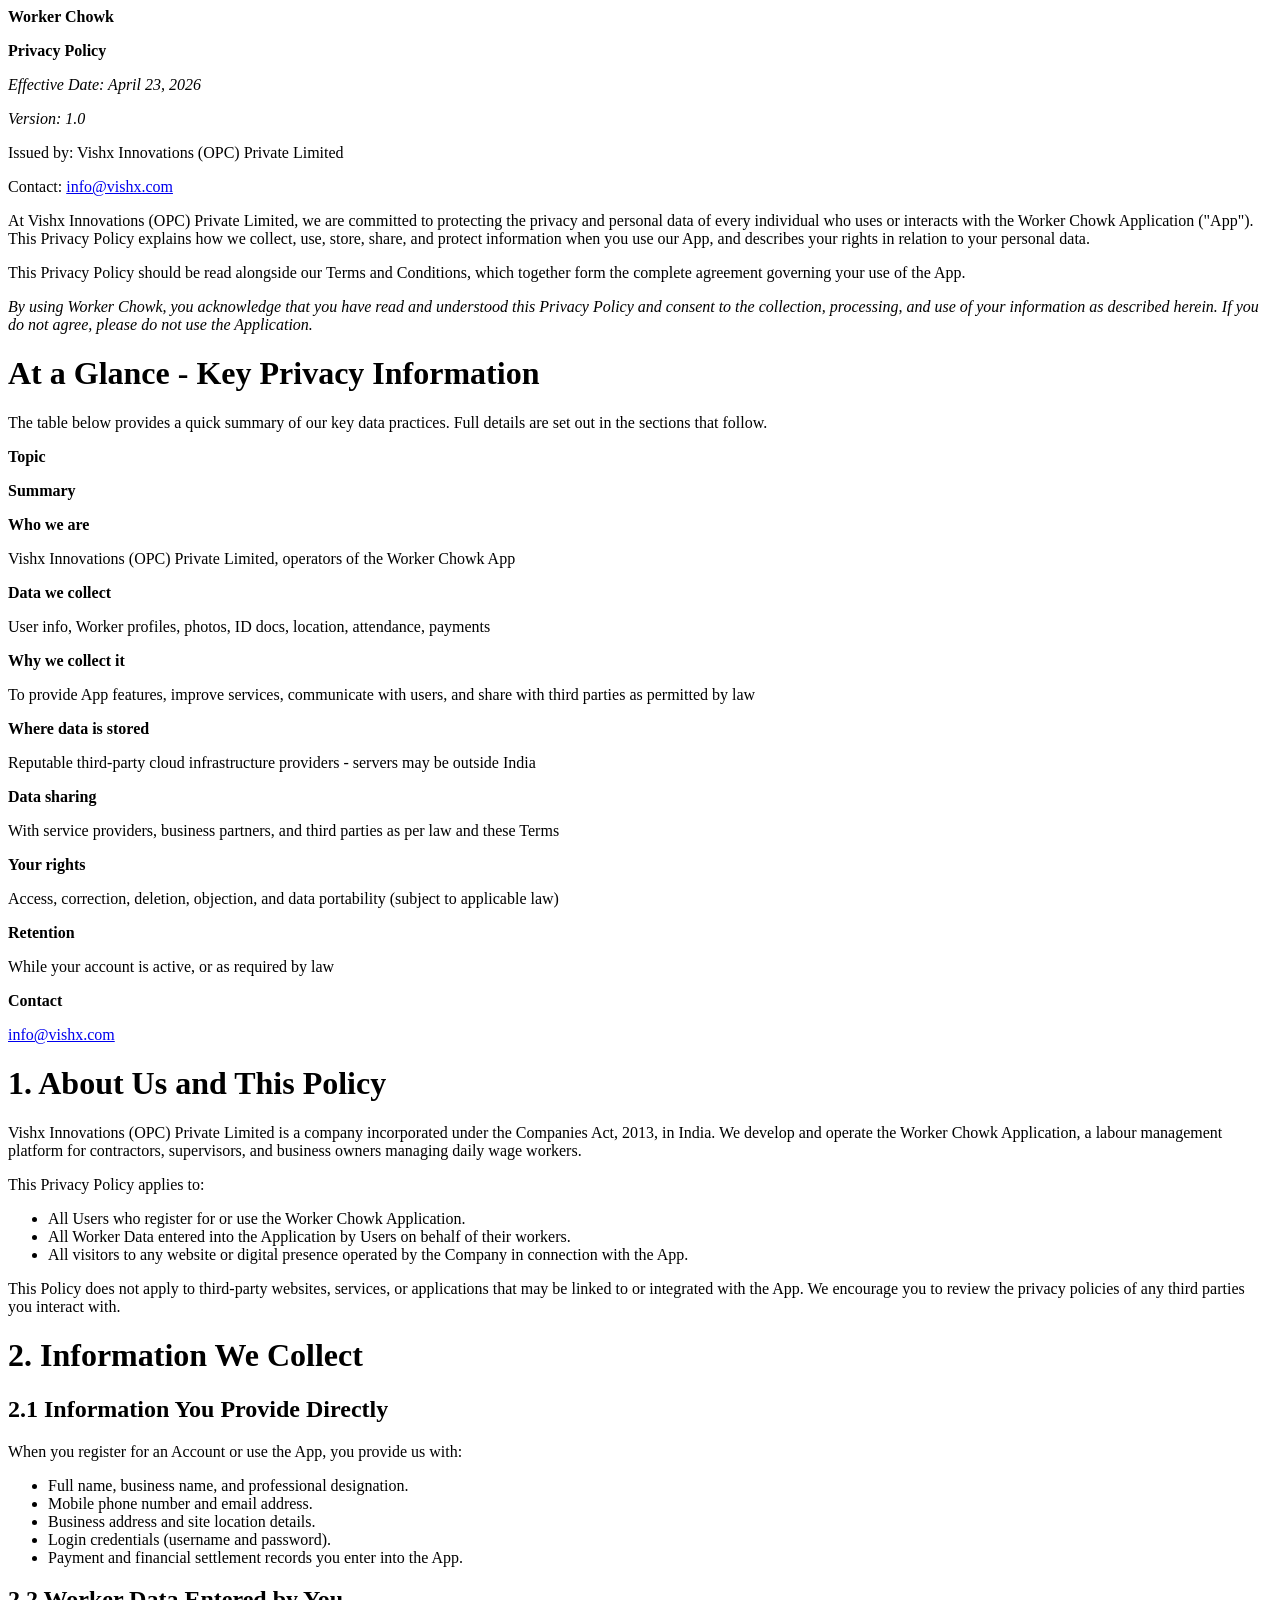
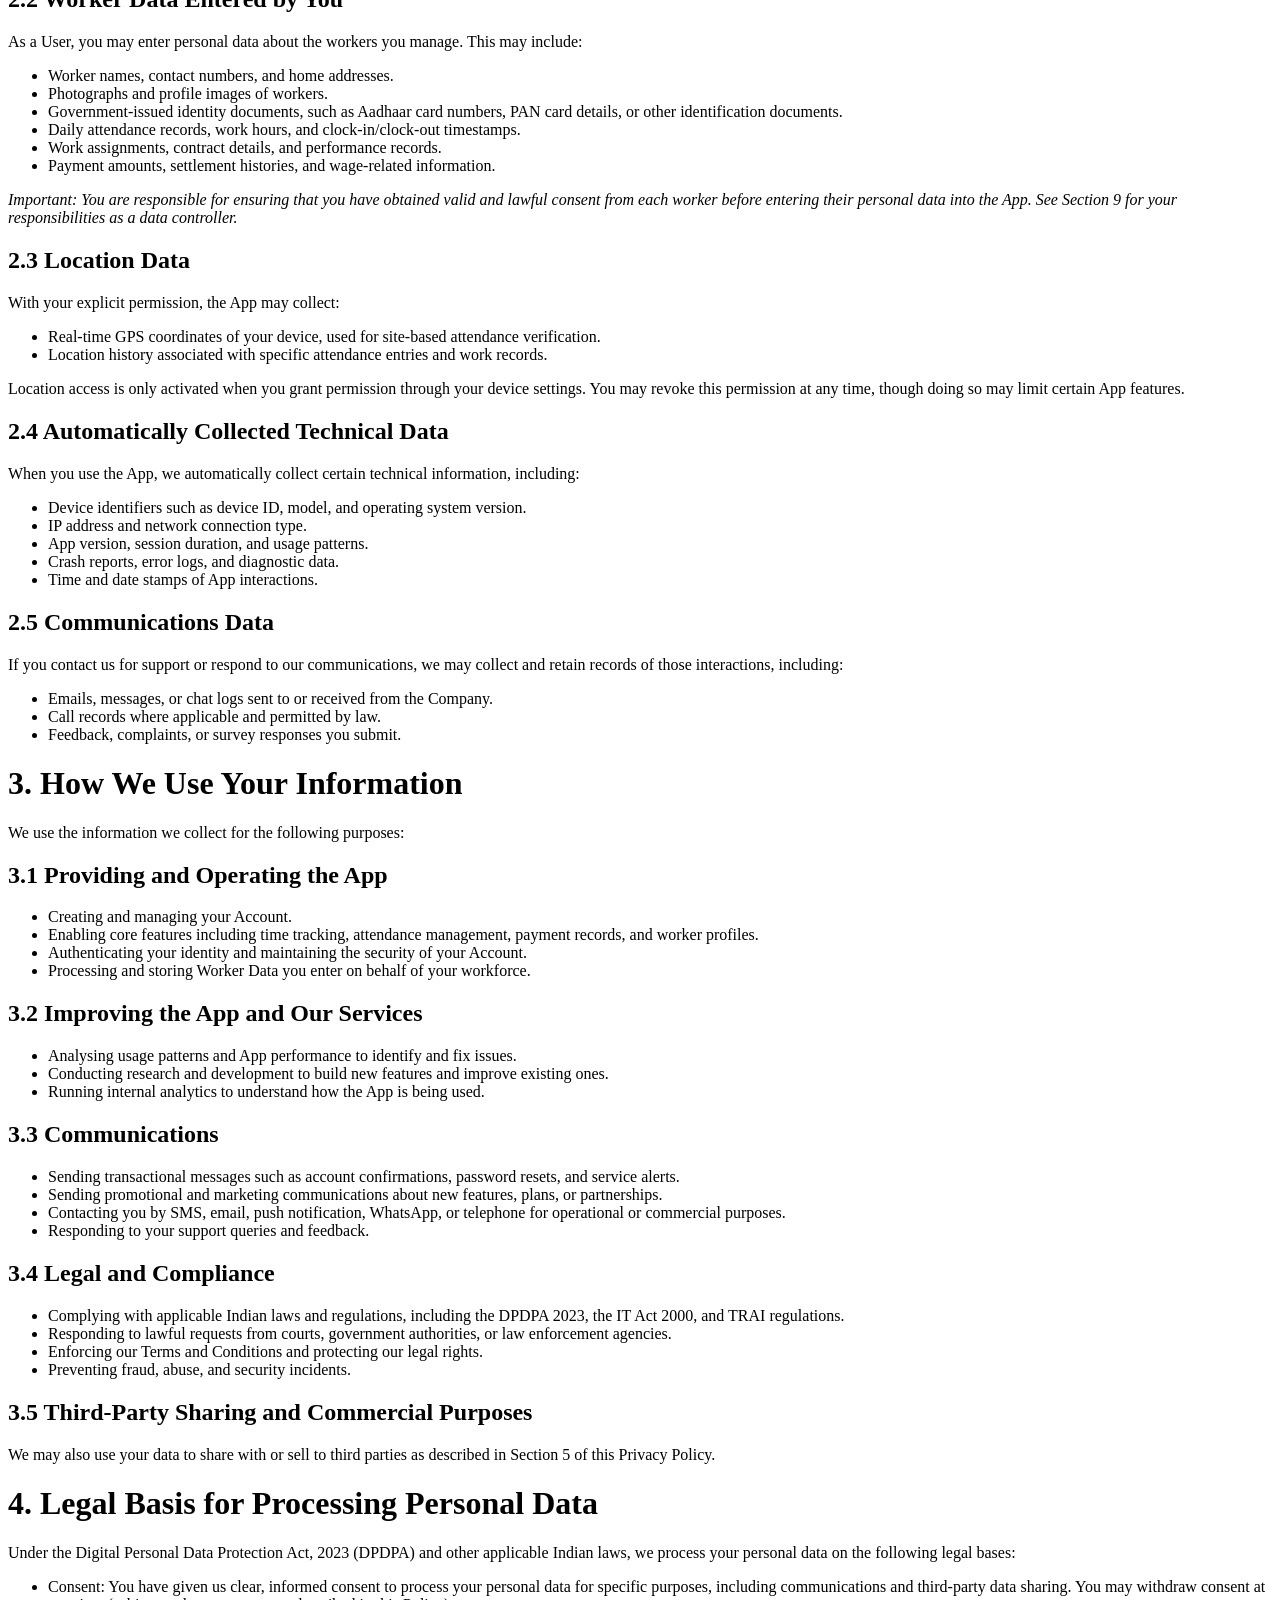
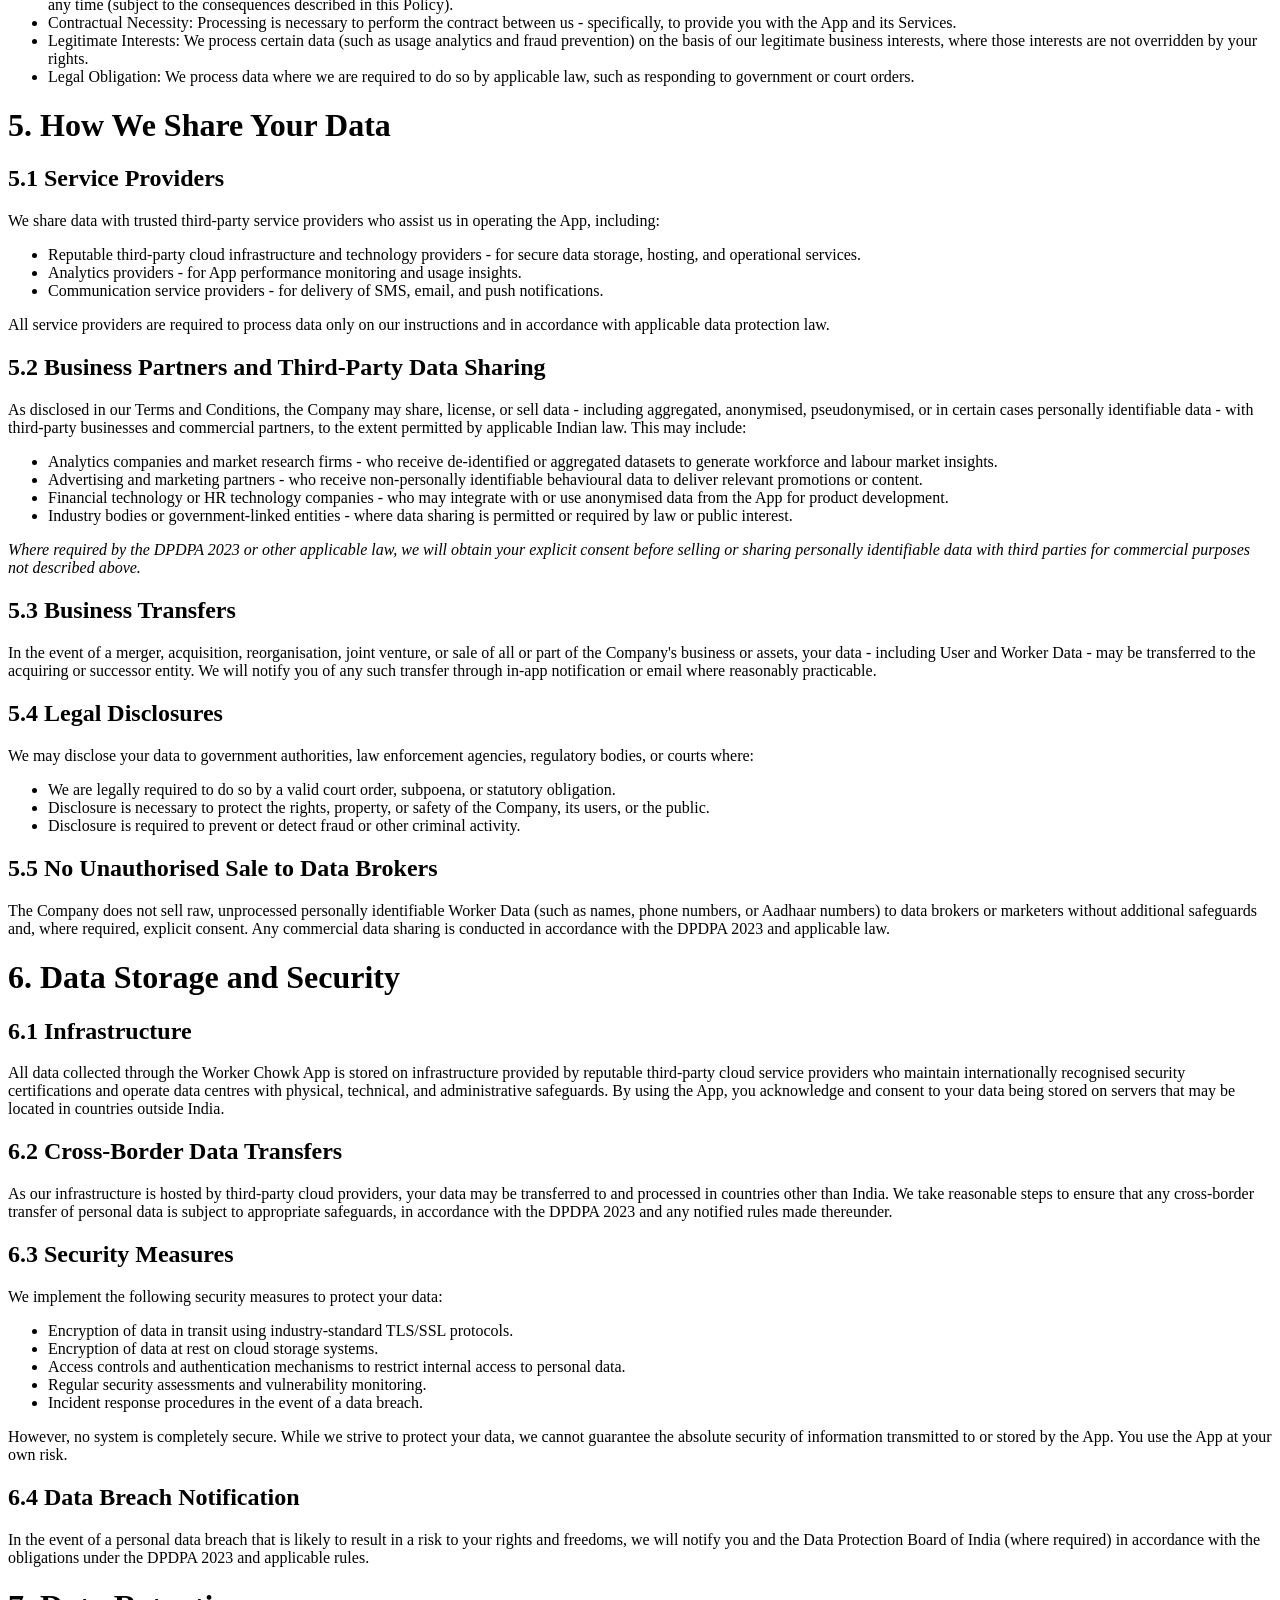
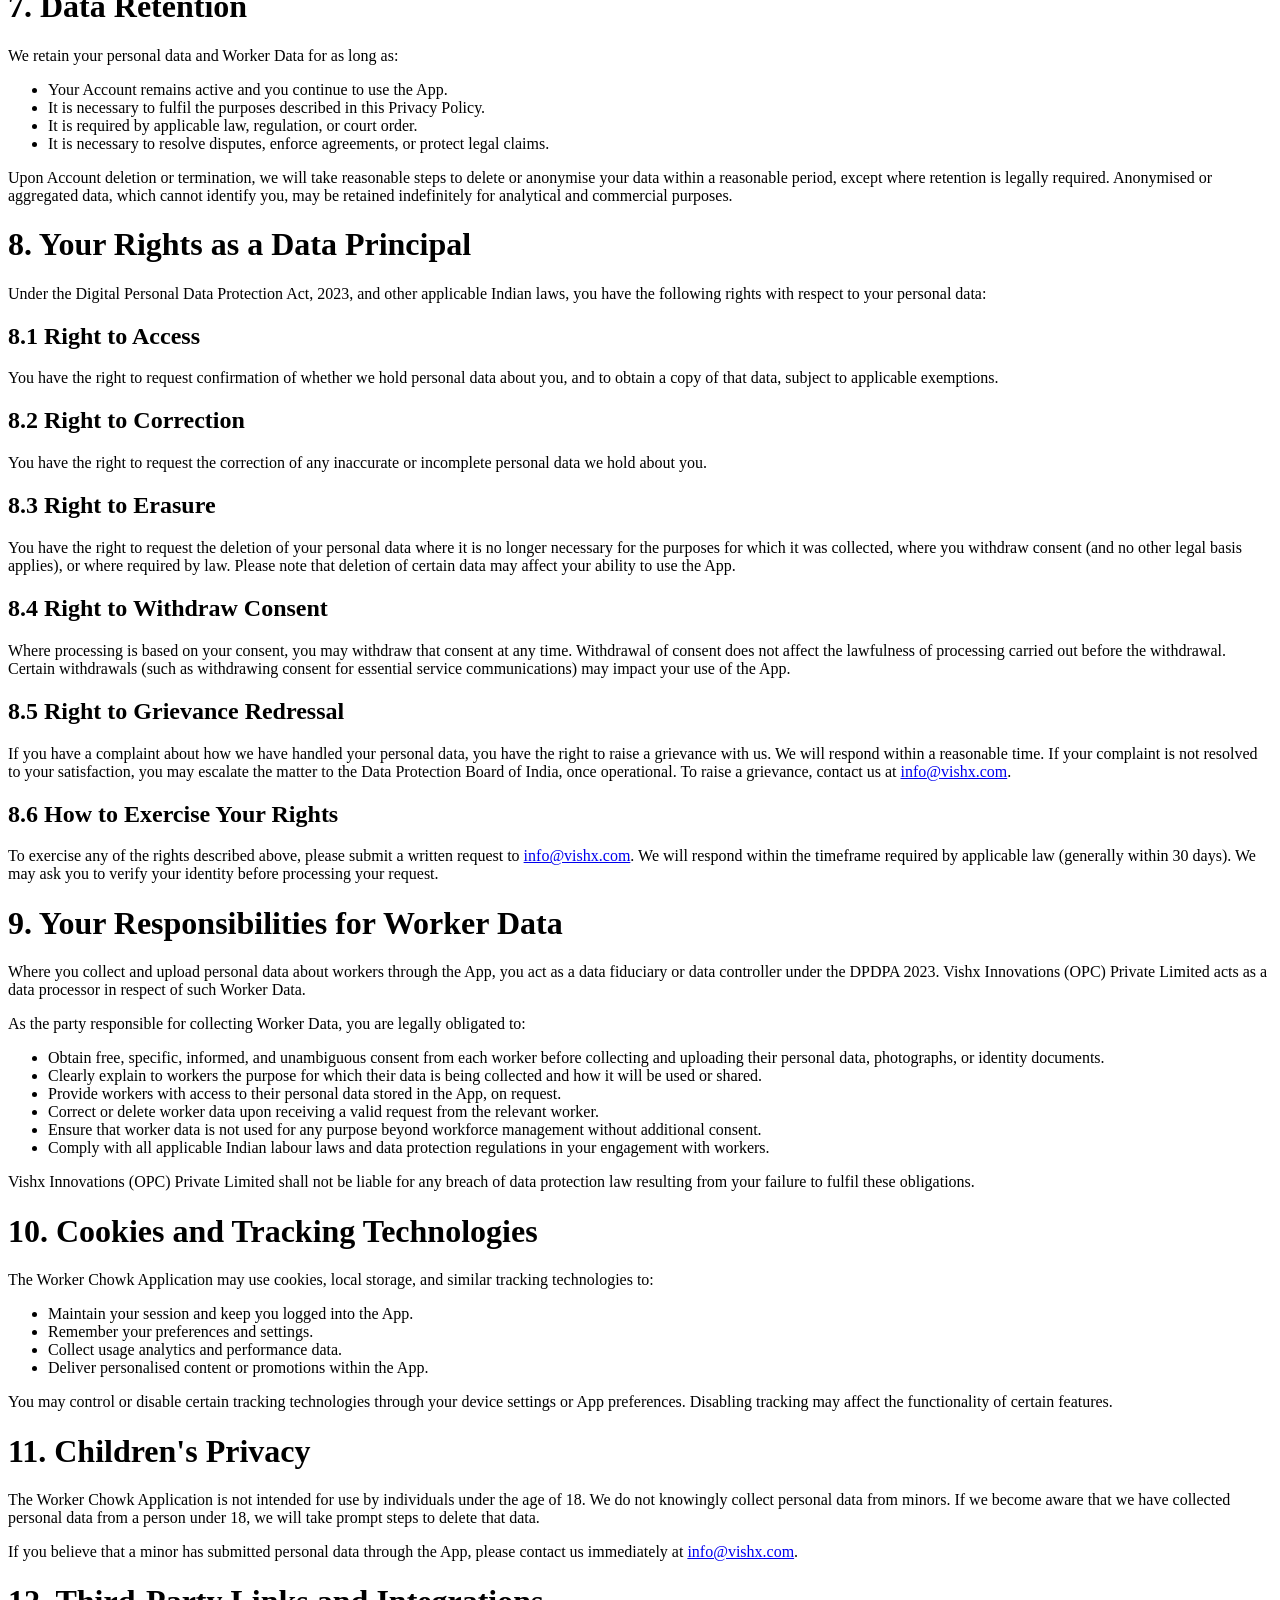
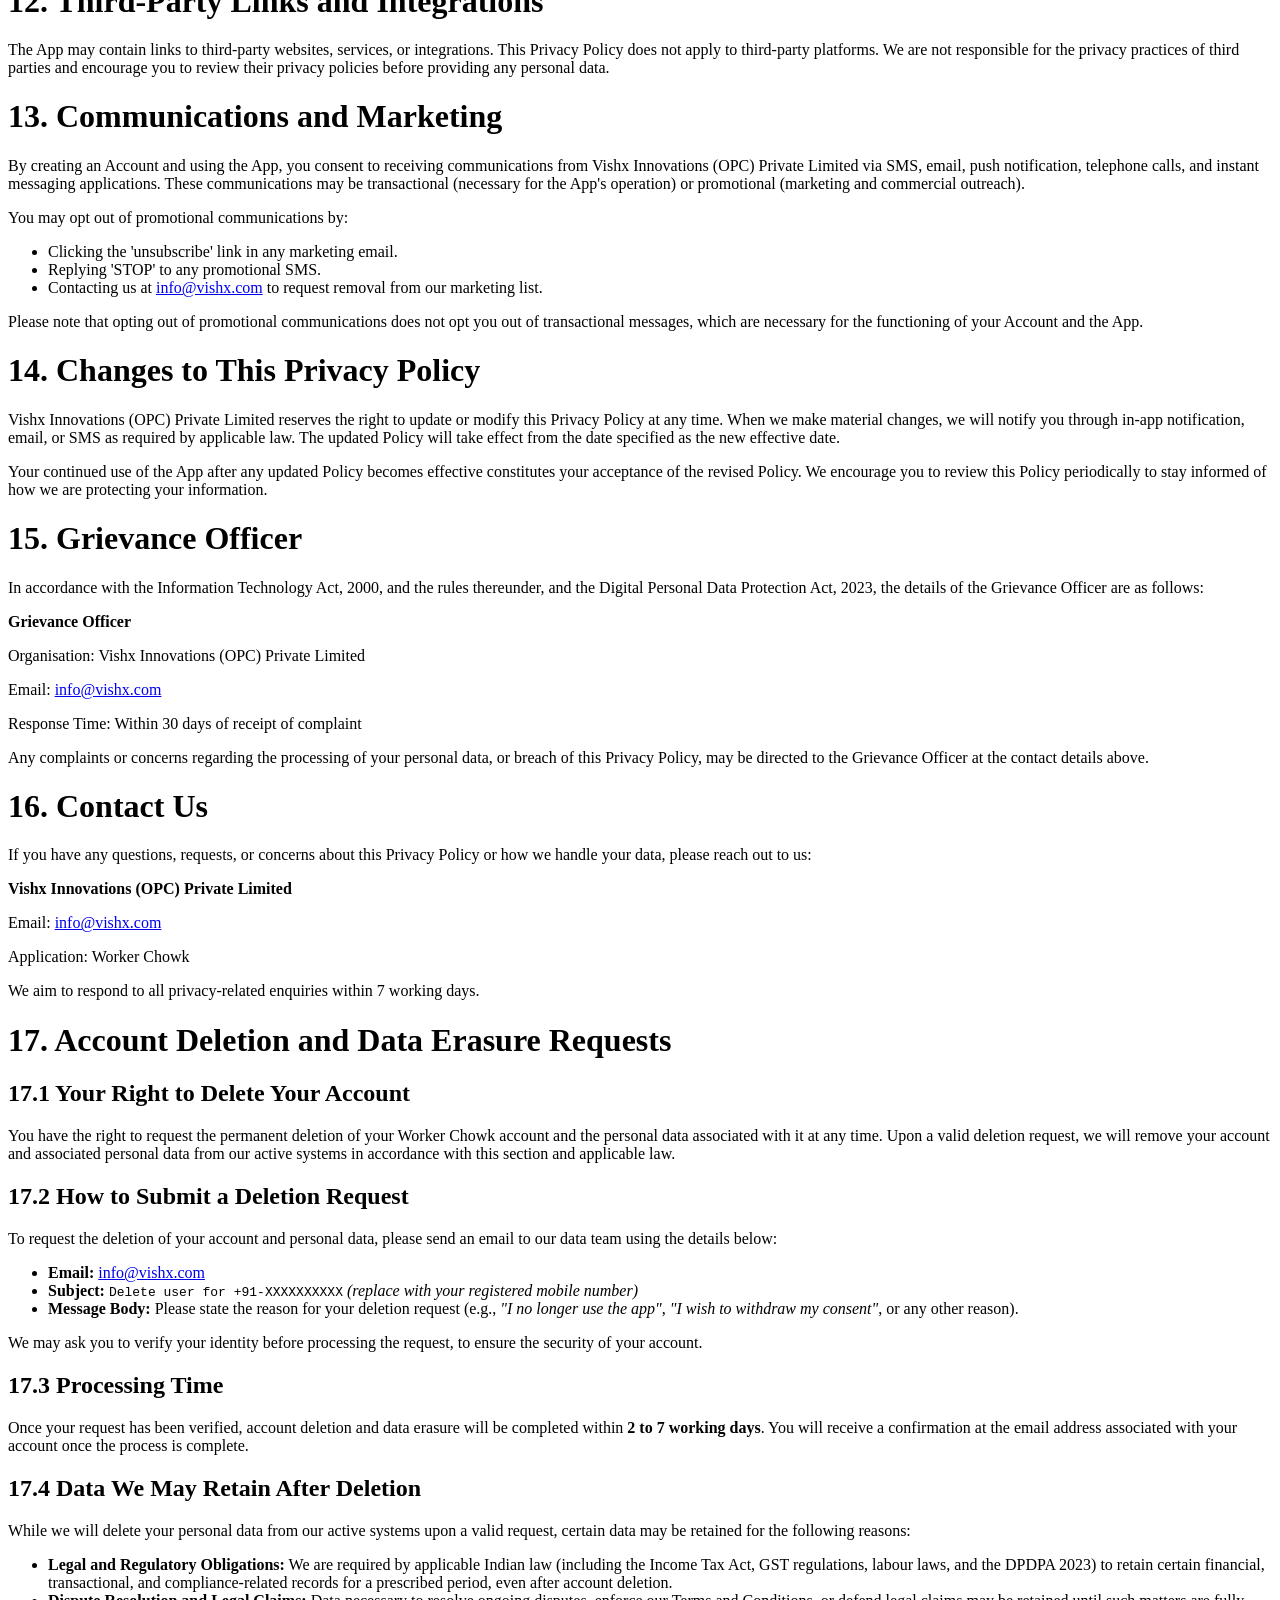
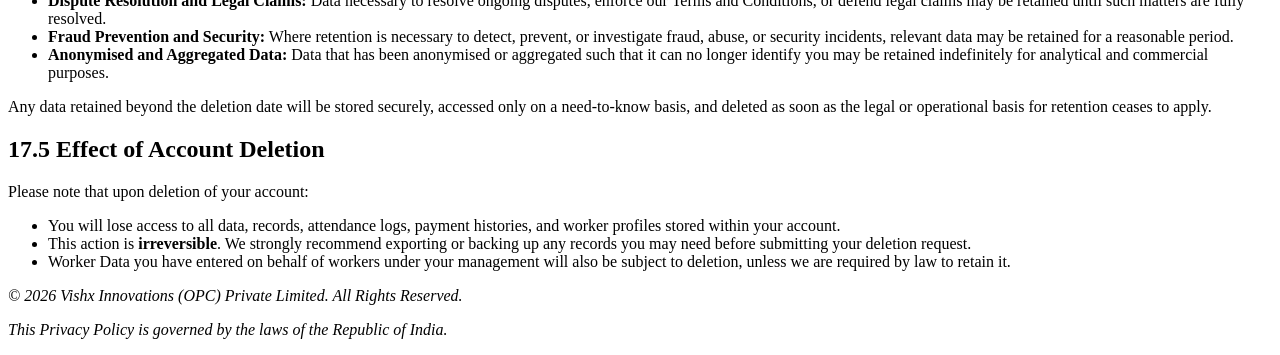
<file: privacy-policy/index.html>
<!-- saved from url=(0057)https://api.workerchowk.com/core/documents/privacy-policy -->
<html><head>
  <meta http-equiv="Content-Type" content="text/html; charset=UTF-8">
  <meta name="viewport" content="width=device-width, initial-scale=1.0">
  <title>Privacy Policy | Worker Chowk</title>
  <meta name="description" content="Read the Worker Chowk privacy policy to understand how we collect, use, and protect your personal data on our workforce management platform.">
  <meta name="robots" content="noindex, follow">
  <link rel="canonical" href="https://www.workerchowk.com/privacy-policy/">
</head><body data-new-gr-c-s-check-loaded="14.1286.0" data-gr-ext-installed=""><p><strong>Worker Chowk</strong></p>
<p><strong>Privacy Policy</strong></p>
<p><em>Effective Date: April 23, 2026</em></p>
<p><em>Version: 1.0</em></p>
<p>Issued by: Vishx Innovations (OPC) Private Limited</p>
<p>Contact: <a href="mailto:info@vishx.com">info@vishx.com</a></p>
<p>At Vishx Innovations (OPC) Private Limited, we are committed to protecting the privacy and personal data of every individual who uses or interacts with the Worker Chowk Application ("App"). This Privacy Policy explains how we collect, use, store, share, and protect information when you use our App, and describes your rights in relation to your personal data.</p>
<p>This Privacy Policy should be read alongside our Terms and Conditions, which together form the complete agreement governing your use of the App.</p>
<p><em>By using Worker Chowk, you acknowledge that you have read and understood this Privacy Policy and consent to the collection, processing, and use of your information as described herein. If you do not agree, please do not use the Application.</em></p>
<h1><strong>At a Glance - Key Privacy Information</strong></h1>
<p>The table below provides a quick summary of our key data practices. Full details are set out in the sections that follow.</p>
<p><strong>Topic</strong></p>
<p><strong>Summary</strong></p>
<p><strong>Who we are</strong></p>
<p>Vishx Innovations (OPC) Private Limited, operators of the Worker Chowk App</p>
<p><strong>Data we collect</strong></p>
<p>User info, Worker profiles, photos, ID docs, location, attendance, payments</p>
<p><strong>Why we collect it</strong></p>
<p>To provide App features, improve services, communicate with users, and share with third parties as permitted by law</p>
<p><strong>Where data is stored</strong></p>
<p>Reputable third-party cloud infrastructure providers - servers may be outside India</p>
<p><strong>Data sharing</strong></p>
<p>With service providers, business partners, and third parties as per law and these Terms</p>
<p><strong>Your rights</strong></p>
<p>Access, correction, deletion, objection, and data portability (subject to applicable law)</p>
<p><strong>Retention</strong></p>
<p>While your account is active, or as required by law</p>
<p><strong>Contact</strong></p>
<p><a href="mailto:info@vishx.com">info@vishx.com</a></p>
<h1><strong>1. About Us and This Policy</strong></h1>
<p>Vishx Innovations (OPC) Private Limited is a company incorporated under the Companies Act, 2013, in India. We develop and operate the Worker Chowk Application, a labour management platform for contractors, supervisors, and business owners managing daily wage workers.</p>
<p>This Privacy Policy applies to:</p>
<ul>
<li>All Users who register for or use the Worker Chowk Application.</li>
<li>All Worker Data entered into the Application by Users on behalf of their workers.</li>
<li>All visitors to any website or digital presence operated by the Company in connection with the App.</li>
</ul>
<p>This Policy does not apply to third-party websites, services, or applications that may be linked to or integrated with the App. We encourage you to review the privacy policies of any third parties you interact with.</p>
<h1><strong>2. Information We Collect</strong></h1>
<h2><strong>2.1 Information You Provide Directly</strong></h2>
<p>When you register for an Account or use the App, you provide us with:</p>
<ul>
<li>Full name, business name, and professional designation.</li>
<li>Mobile phone number and email address.</li>
<li>Business address and site location details.</li>
<li>Login credentials (username and password).</li>
<li>Payment and financial settlement records you enter into the App.</li>
</ul>
<h2><strong>2.2 Worker Data Entered by You</strong></h2>
<p>As a User, you may enter personal data about the workers you manage. This may include:</p>
<ul>
<li>Worker names, contact numbers, and home addresses.</li>
<li>Photographs and profile images of workers.</li>
<li>Government-issued identity documents, such as Aadhaar card numbers, PAN card details, or other identification documents.</li>
<li>Daily attendance records, work hours, and clock-in/clock-out timestamps.</li>
<li>Work assignments, contract details, and performance records.</li>
<li>Payment amounts, settlement histories, and wage-related information.</li>
</ul>
<p><em>Important: You are responsible for ensuring that you have obtained valid and lawful consent from each worker before entering their personal data into the App. See Section 9 for your responsibilities as a data controller.</em></p>
<h2><strong>2.3 Location Data</strong></h2>
<p>With your explicit permission, the App may collect:</p>
<ul>
<li>Real-time GPS coordinates of your device, used for site-based attendance verification.</li>
<li>Location history associated with specific attendance entries and work records.</li>
</ul>
<p>Location access is only activated when you grant permission through your device settings. You may revoke this permission at any time, though doing so may limit certain App features.</p>
<h2><strong>2.4 Automatically Collected Technical Data</strong></h2>
<p>When you use the App, we automatically collect certain technical information, including:</p>
<ul>
<li>Device identifiers such as device ID, model, and operating system version.</li>
<li>IP address and network connection type.</li>
<li>App version, session duration, and usage patterns.</li>
<li>Crash reports, error logs, and diagnostic data.</li>
<li>Time and date stamps of App interactions.</li>
</ul>
<h2><strong>2.5 Communications Data</strong></h2>
<p>If you contact us for support or respond to our communications, we may collect and retain records of those interactions, including:</p>
<ul>
<li>Emails, messages, or chat logs sent to or received from the Company.</li>
<li>Call records where applicable and permitted by law.</li>
<li>Feedback, complaints, or survey responses you submit.</li>
</ul>
<h1><strong>3. How We Use Your Information</strong></h1>
<p>We use the information we collect for the following purposes:</p>
<h2><strong>3.1 Providing and Operating the App</strong></h2>
<ul>
<li>Creating and managing your Account.</li>
<li>Enabling core features including time tracking, attendance management, payment records, and worker profiles.</li>
<li>Authenticating your identity and maintaining the security of your Account.</li>
<li>Processing and storing Worker Data you enter on behalf of your workforce.</li>
</ul>
<h2><strong>3.2 Improving the App and Our Services</strong></h2>
<ul>
<li>Analysing usage patterns and App performance to identify and fix issues.</li>
<li>Conducting research and development to build new features and improve existing ones.</li>
<li>Running internal analytics to understand how the App is being used.</li>
</ul>
<h2><strong>3.3 Communications</strong></h2>
<ul>
<li>Sending transactional messages such as account confirmations, password resets, and service alerts.</li>
<li>Sending promotional and marketing communications about new features, plans, or partnerships.</li>
<li>Contacting you by SMS, email, push notification, WhatsApp, or telephone for operational or commercial purposes.</li>
<li>Responding to your support queries and feedback.</li>
</ul>
<h2><strong>3.4 Legal and Compliance</strong></h2>
<ul>
<li>Complying with applicable Indian laws and regulations, including the DPDPA 2023, the IT Act 2000, and TRAI regulations.</li>
<li>Responding to lawful requests from courts, government authorities, or law enforcement agencies.</li>
<li>Enforcing our Terms and Conditions and protecting our legal rights.</li>
<li>Preventing fraud, abuse, and security incidents.</li>
</ul>
<h2><strong>3.5 Third-Party Sharing and Commercial Purposes</strong></h2>
<p>We may also use your data to share with or sell to third parties as described in Section 5 of this Privacy Policy.</p>
<h1><strong>4. Legal Basis for Processing Personal Data</strong></h1>
<p>Under the Digital Personal Data Protection Act, 2023 (DPDPA) and other applicable Indian laws, we process your personal data on the following legal bases:</p>
<ul>
<li>Consent: You have given us clear, informed consent to process your personal data for specific purposes, including communications and third-party data sharing. You may withdraw consent at any time (subject to the consequences described in this Policy).</li>
<li>Contractual Necessity: Processing is necessary to perform the contract between us - specifically, to provide you with the App and its Services.</li>
<li>Legitimate Interests: We process certain data (such as usage analytics and fraud prevention) on the basis of our legitimate business interests, where those interests are not overridden by your rights.</li>
<li>Legal Obligation: We process data where we are required to do so by applicable law, such as responding to government or court orders.</li>
</ul>
<h1><strong>5. How We Share Your Data</strong></h1>
<h2><strong>5.1 Service Providers</strong></h2>
<p>We share data with trusted third-party service providers who assist us in operating the App, including:</p>
<ul>
<li>Reputable third-party cloud infrastructure and technology providers - for secure data storage, hosting, and operational services.</li>
<li>Analytics providers - for App performance monitoring and usage insights.</li>
<li>Communication service providers - for delivery of SMS, email, and push notifications.</li>
</ul>
<p>All service providers are required to process data only on our instructions and in accordance with applicable data protection law.</p>
<h2><strong>5.2 Business Partners and Third-Party Data Sharing</strong></h2>
<p>As disclosed in our Terms and Conditions, the Company may share, license, or sell data - including aggregated, anonymised, pseudonymised, or in certain cases personally identifiable data - with third-party businesses and commercial partners, to the extent permitted by applicable Indian law. This may include:</p>
<ul>
<li>Analytics companies and market research firms - who receive de-identified or aggregated datasets to generate workforce and labour market insights.</li>
<li>Advertising and marketing partners - who receive non-personally identifiable behavioural data to deliver relevant promotions or content.</li>
<li>Financial technology or HR technology companies - who may integrate with or use anonymised data from the App for product development.</li>
<li>Industry bodies or government-linked entities - where data sharing is permitted or required by law or public interest.</li>
</ul>
<p><em>Where required by the DPDPA 2023 or other applicable law, we will obtain your explicit consent before selling or sharing personally identifiable data with third parties for commercial purposes not described above.</em></p>
<h2><strong>5.3 Business Transfers</strong></h2>
<p>In the event of a merger, acquisition, reorganisation, joint venture, or sale of all or part of the Company's business or assets, your data - including User and Worker Data - may be transferred to the acquiring or successor entity. We will notify you of any such transfer through in-app notification or email where reasonably practicable.</p>
<h2><strong>5.4 Legal Disclosures</strong></h2>
<p>We may disclose your data to government authorities, law enforcement agencies, regulatory bodies, or courts where:</p>
<ul>
<li>We are legally required to do so by a valid court order, subpoena, or statutory obligation.</li>
<li>Disclosure is necessary to protect the rights, property, or safety of the Company, its users, or the public.</li>
<li>Disclosure is required to prevent or detect fraud or other criminal activity.</li>
</ul>
<h2><strong>5.5 No Unauthorised Sale to Data Brokers</strong></h2>
<p>The Company does not sell raw, unprocessed personally identifiable Worker Data (such as names, phone numbers, or Aadhaar numbers) to data brokers or marketers without additional safeguards and, where required, explicit consent. Any commercial data sharing is conducted in accordance with the DPDPA 2023 and applicable law.</p>
<h1><strong>6. Data Storage and Security</strong></h1>
<h2><strong>6.1 Infrastructure</strong></h2>
<p>All data collected through the Worker Chowk App is stored on infrastructure provided by reputable third-party cloud service providers who maintain internationally recognised security certifications and operate data centres with physical, technical, and administrative safeguards. By using the App, you acknowledge and consent to your data being stored on servers that may be located in countries outside India.</p>
<h2><strong>6.2 Cross-Border Data Transfers</strong></h2>
<p>As our infrastructure is hosted by third-party cloud providers, your data may be transferred to and processed in countries other than India. We take reasonable steps to ensure that any cross-border transfer of personal data is subject to appropriate safeguards, in accordance with the DPDPA 2023 and any notified rules made thereunder.</p>
<h2><strong>6.3 Security Measures</strong></h2>
<p>We implement the following security measures to protect your data:</p>
<ul>
<li>Encryption of data in transit using industry-standard TLS/SSL protocols.</li>
<li>Encryption of data at rest on cloud storage systems.</li>
<li>Access controls and authentication mechanisms to restrict internal access to personal data.</li>
<li>Regular security assessments and vulnerability monitoring.</li>
<li>Incident response procedures in the event of a data breach.</li>
</ul>
<p>However, no system is completely secure. While we strive to protect your data, we cannot guarantee the absolute security of information transmitted to or stored by the App. You use the App at your own risk.</p>
<h2><strong>6.4 Data Breach Notification</strong></h2>
<p>In the event of a personal data breach that is likely to result in a risk to your rights and freedoms, we will notify you and the Data Protection Board of India (where required) in accordance with the obligations under the DPDPA 2023 and applicable rules.</p>
<h1><strong>7. Data Retention</strong></h1>
<p>We retain your personal data and Worker Data for as long as:</p>
<ul>
<li>Your Account remains active and you continue to use the App.</li>
<li>It is necessary to fulfil the purposes described in this Privacy Policy.</li>
<li>It is required by applicable law, regulation, or court order.</li>
<li>It is necessary to resolve disputes, enforce agreements, or protect legal claims.</li>
</ul>
<p>Upon Account deletion or termination, we will take reasonable steps to delete or anonymise your data within a reasonable period, except where retention is legally required. Anonymised or aggregated data, which cannot identify you, may be retained indefinitely for analytical and commercial purposes.</p>
<h1><strong>8. Your Rights as a Data Principal</strong></h1>
<p>Under the Digital Personal Data Protection Act, 2023, and other applicable Indian laws, you have the following rights with respect to your personal data:</p>
<h2><strong>8.1 Right to Access</strong></h2>
<p>You have the right to request confirmation of whether we hold personal data about you, and to obtain a copy of that data, subject to applicable exemptions.</p>
<h2><strong>8.2 Right to Correction</strong></h2>
<p>You have the right to request the correction of any inaccurate or incomplete personal data we hold about you.</p>
<h2><strong>8.3 Right to Erasure</strong></h2>
<p>You have the right to request the deletion of your personal data where it is no longer necessary for the purposes for which it was collected, where you withdraw consent (and no other legal basis applies), or where required by law. Please note that deletion of certain data may affect your ability to use the App.</p>
<h2><strong>8.4 Right to Withdraw Consent</strong></h2>
<p>Where processing is based on your consent, you may withdraw that consent at any time. Withdrawal of consent does not affect the lawfulness of processing carried out before the withdrawal. Certain withdrawals (such as withdrawing consent for essential service communications) may impact your use of the App.</p>
<h2><strong>8.5 Right to Grievance Redressal</strong></h2>
<p>If you have a complaint about how we have handled your personal data, you have the right to raise a grievance with us. We will respond within a reasonable time. If your complaint is not resolved to your satisfaction, you may escalate the matter to the Data Protection Board of India, once operational. To raise a grievance, contact us at <a href="mailto:info@vishx.com">info@vishx.com</a>.</p>
<h2><strong>8.6 How to Exercise Your Rights</strong></h2>
<p>To exercise any of the rights described above, please submit a written request to <a href="mailto:info@vishx.com">info@vishx.com</a>. We will respond within the timeframe required by applicable law (generally within 30 days). We may ask you to verify your identity before processing your request.</p>
<h1><strong>9. Your Responsibilities for Worker Data</strong></h1>
<p>Where you collect and upload personal data about workers through the App, you act as a data fiduciary or data controller under the DPDPA 2023. Vishx Innovations (OPC) Private Limited acts as a data processor in respect of such Worker Data.</p>
<p>As the party responsible for collecting Worker Data, you are legally obligated to:</p>
<ul>
<li>Obtain free, specific, informed, and unambiguous consent from each worker before collecting and uploading their personal data, photographs, or identity documents.</li>
<li>Clearly explain to workers the purpose for which their data is being collected and how it will be used or shared.</li>
<li>Provide workers with access to their personal data stored in the App, on request.</li>
<li>Correct or delete worker data upon receiving a valid request from the relevant worker.</li>
<li>Ensure that worker data is not used for any purpose beyond workforce management without additional consent.</li>
<li>Comply with all applicable Indian labour laws and data protection regulations in your engagement with workers.</li>
</ul>
<p>Vishx Innovations (OPC) Private Limited shall not be liable for any breach of data protection law resulting from your failure to fulfil these obligations.</p>
<h1><strong>10. Cookies and Tracking Technologies</strong></h1>
<p>The Worker Chowk Application may use cookies, local storage, and similar tracking technologies to:</p>
<ul>
<li>Maintain your session and keep you logged into the App.</li>
<li>Remember your preferences and settings.</li>
<li>Collect usage analytics and performance data.</li>
<li>Deliver personalised content or promotions within the App.</li>
</ul>
<p>You may control or disable certain tracking technologies through your device settings or App preferences. Disabling tracking may affect the functionality of certain features.</p>
<h1><strong>11. Children's Privacy</strong></h1>
<p>The Worker Chowk Application is not intended for use by individuals under the age of 18. We do not knowingly collect personal data from minors. If we become aware that we have collected personal data from a person under 18, we will take prompt steps to delete that data.</p>
<p>If you believe that a minor has submitted personal data through the App, please contact us immediately at <a href="mailto:info@vishx.com">info@vishx.com</a>.</p>
<h1><strong>12. Third-Party Links and Integrations</strong></h1>
<p>The App may contain links to third-party websites, services, or integrations. This Privacy Policy does not apply to third-party platforms. We are not responsible for the privacy practices of third parties and encourage you to review their privacy policies before providing any personal data.</p>
<h1><strong>13. Communications and Marketing</strong></h1>
<p>By creating an Account and using the App, you consent to receiving communications from Vishx Innovations (OPC) Private Limited via SMS, email, push notification, telephone calls, and instant messaging applications. These communications may be transactional (necessary for the App's operation) or promotional (marketing and commercial outreach).</p>
<p>You may opt out of promotional communications by:</p>
<ul>
<li>Clicking the 'unsubscribe' link in any marketing email.</li>
<li>Replying 'STOP' to any promotional SMS.</li>
<li>Contacting us at <a href="mailto:info@vishx.com">info@vishx.com</a> to request removal from our marketing list.</li>
</ul>
<p>Please note that opting out of promotional communications does not opt you out of transactional messages, which are necessary for the functioning of your Account and the App.</p>
<h1><strong>14. Changes to This Privacy Policy</strong></h1>
<p>Vishx Innovations (OPC) Private Limited reserves the right to update or modify this Privacy Policy at any time. When we make material changes, we will notify you through in-app notification, email, or SMS as required by applicable law. The updated Policy will take effect from the date specified as the new effective date.</p>
<p>Your continued use of the App after any updated Policy becomes effective constitutes your acceptance of the revised Policy. We encourage you to review this Policy periodically to stay informed of how we are protecting your information.</p>
<h1><strong>15. Grievance Officer</strong></h1>
<p>In accordance with the Information Technology Act, 2000, and the rules thereunder, and the Digital Personal Data Protection Act, 2023, the details of the Grievance Officer are as follows:</p>
<p><strong>Grievance Officer</strong></p>
<p>Organisation: Vishx Innovations (OPC) Private Limited</p>
<p>Email: <a href="mailto:info@vishx.com">info@vishx.com</a></p>
<p>Response Time: Within 30 days of receipt of complaint</p>
<p>Any complaints or concerns regarding the processing of your personal data, or breach of this Privacy Policy, may be directed to the Grievance Officer at the contact details above.</p>
<h1><strong>16. Contact Us</strong></h1>
<p>If you have any questions, requests, or concerns about this Privacy Policy or how we handle your data, please reach out to us:</p>
<p><strong>Vishx Innovations (OPC) Private Limited</strong></p>
<p>Email: <a href="mailto:info@vishx.com">info@vishx.com</a></p>
<p>Application: Worker Chowk</p>
<p>We aim to respond to all privacy-related enquiries within 7 working days.</p>
<h1><strong>17. Account Deletion and Data Erasure Requests</strong></h1>
<h2><strong>17.1 Your Right to Delete Your Account</strong></h2>
<p>You have the right to request the permanent deletion of your Worker Chowk account and the personal data associated with it at any time. Upon a valid deletion request, we will remove your account and associated personal data from our active systems in accordance with this section and applicable law.</p>
<h2><strong>17.2 How to Submit a Deletion Request</strong></h2>
<p>To request the deletion of your account and personal data, please send an email to our data team using the details below:</p>
<ul>
<li><strong>Email:</strong> <a href="mailto:info@vishx.com">info@vishx.com</a></li>
<li><strong>Subject:</strong> <code>Delete user for +91-XXXXXXXXXX</code> <em>(replace with your registered mobile number)</em></li>
<li><strong>Message Body:</strong> Please state the reason for your deletion request (e.g., <em>"I no longer use the app"</em>, <em>"I wish to withdraw my consent"</em>, or any other reason).</li>
</ul>
<p>We may ask you to verify your identity before processing the request, to ensure the security of your account.</p>
<h2><strong>17.3 Processing Time</strong></h2>
<p>Once your request has been verified, account deletion and data erasure will be completed within <strong>2 to 7 working days</strong>. You will receive a confirmation at the email address associated with your account once the process is complete.</p>
<h2><strong>17.4 Data We May Retain After Deletion</strong></h2>
<p>While we will delete your personal data from our active systems upon a valid request, certain data may be retained for the following reasons:</p>
<ul>
<li><strong>Legal and Regulatory Obligations:</strong> We are required by applicable Indian law (including the Income Tax Act, GST regulations, labour laws, and the DPDPA 2023) to retain certain financial, transactional, and compliance-related records for a prescribed period, even after account deletion.</li>
<li><strong>Dispute Resolution and Legal Claims:</strong> Data necessary to resolve ongoing disputes, enforce our Terms and Conditions, or defend legal claims may be retained until such matters are fully resolved.</li>
<li><strong>Fraud Prevention and Security:</strong> Where retention is necessary to detect, prevent, or investigate fraud, abuse, or security incidents, relevant data may be retained for a reasonable period.</li>
<li><strong>Anonymised and Aggregated Data:</strong> Data that has been anonymised or aggregated such that it can no longer identify you may be retained indefinitely for analytical and commercial purposes.</li>
</ul>
<p>Any data retained beyond the deletion date will be stored securely, accessed only on a need-to-know basis, and deleted as soon as the legal or operational basis for retention ceases to apply.</p>
<h2><strong>17.5 Effect of Account Deletion</strong></h2>
<p>Please note that upon deletion of your account:</p>
<ul>
<li>You will lose access to all data, records, attendance logs, payment histories, and worker profiles stored within your account.</li>
<li>This action is <strong>irreversible</strong>. We strongly recommend exporting or backing up any records you may need before submitting your deletion request.</li>
<li>Worker Data you have entered on behalf of workers under your management will also be subject to deletion, unless we are required by law to retain it.</li>
</ul>
<p><em>© 2026 Vishx Innovations (OPC) Private Limited. All Rights Reserved.</em></p>
<p><em>This Privacy Policy is governed by the laws of the Republic of India.</em></p>
</body><grammarly-desktop-integration data-grammarly-shadow-root="true"><template shadowrootmode="open"><style>
      div.grammarly-desktop-integration {
        position: absolute;
        width: 1px;
        height: 1px;
        padding: 0;
        margin: -1px;
        overflow: hidden;
        clip: rect(0, 0, 0, 0);
        white-space: nowrap;
        border: 0;
        -moz-user-select: none;
        -webkit-user-select: none;
        -ms-user-select:none;
        user-select:none;
      }

      div.grammarly-desktop-integration:before {
        content: attr(data-content);
      }
    </style><div aria-label="grammarly-integration" role="group" tabindex="-1" class="grammarly-desktop-integration" data-content="{&quot;mode&quot;:&quot;full&quot;,&quot;isActive&quot;:true,&quot;isUserDisabled&quot;:false}"></div></template></grammarly-desktop-integration></html>
</file>
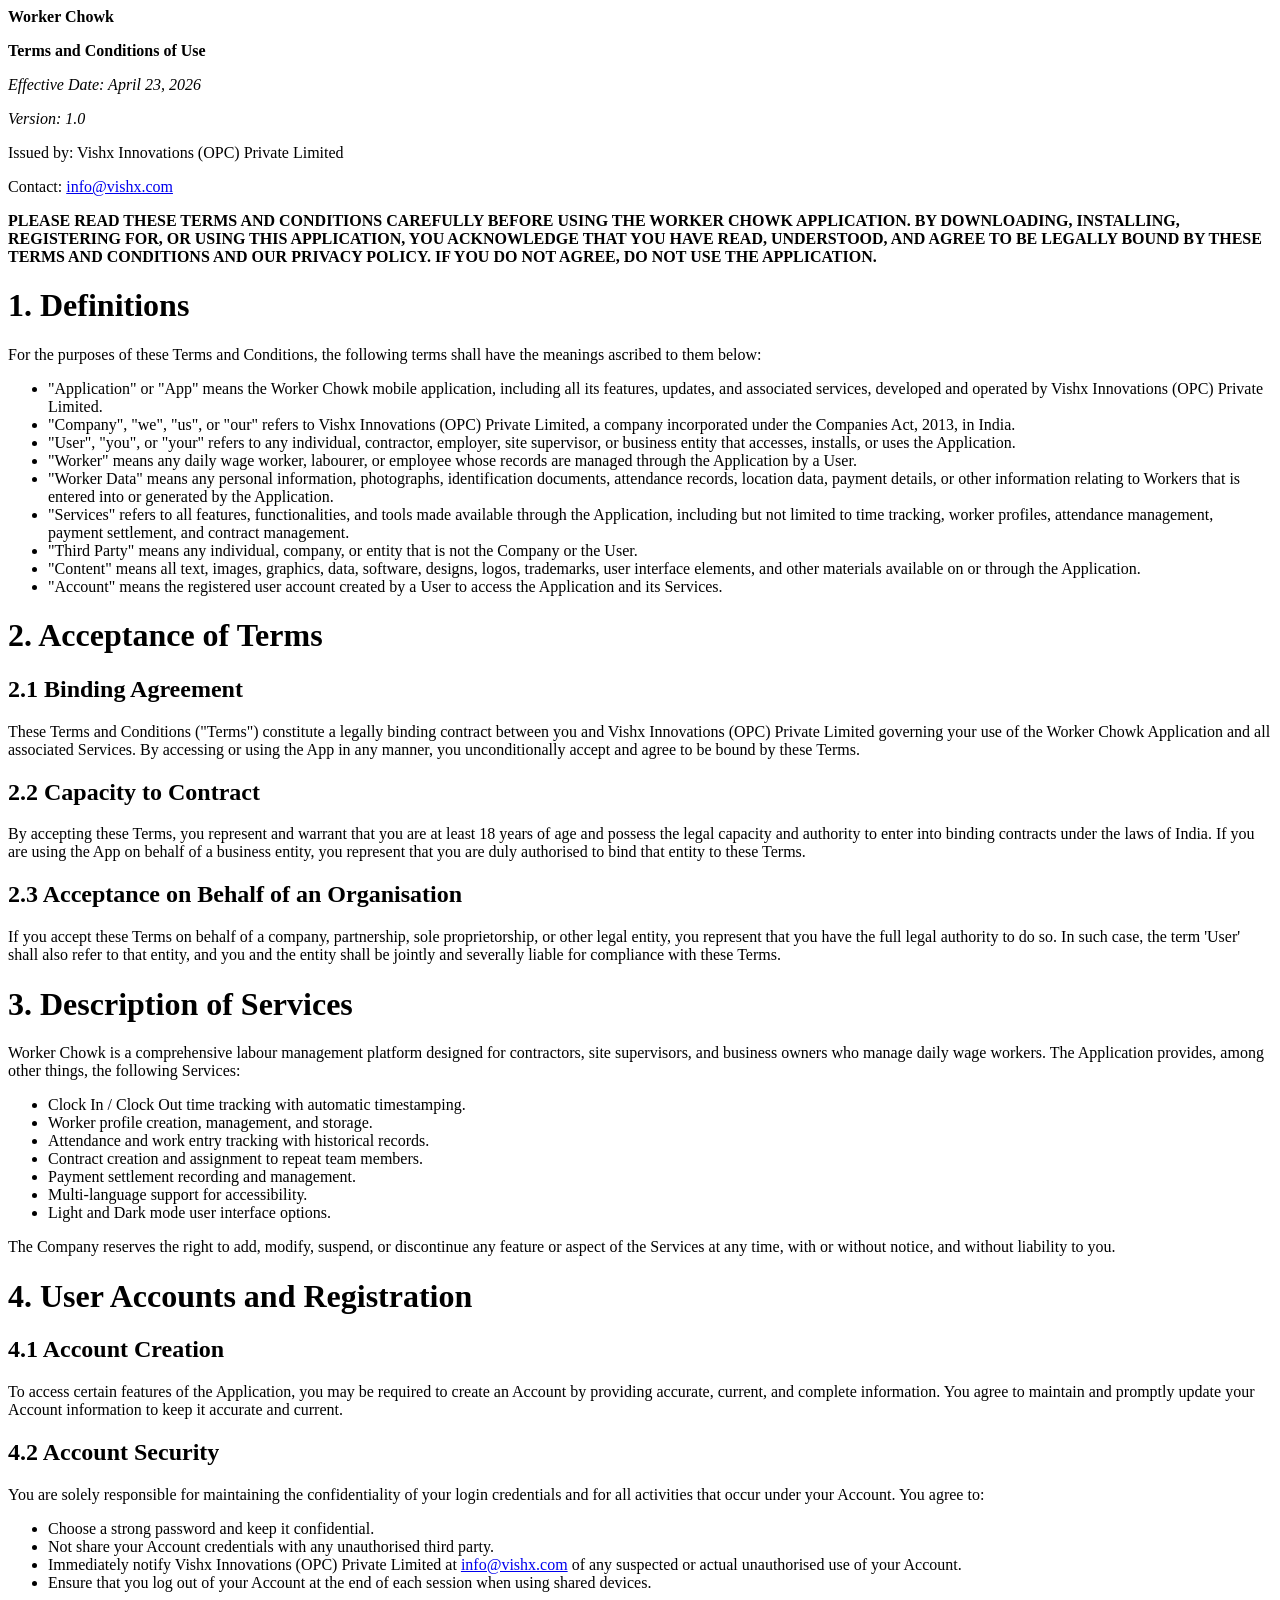
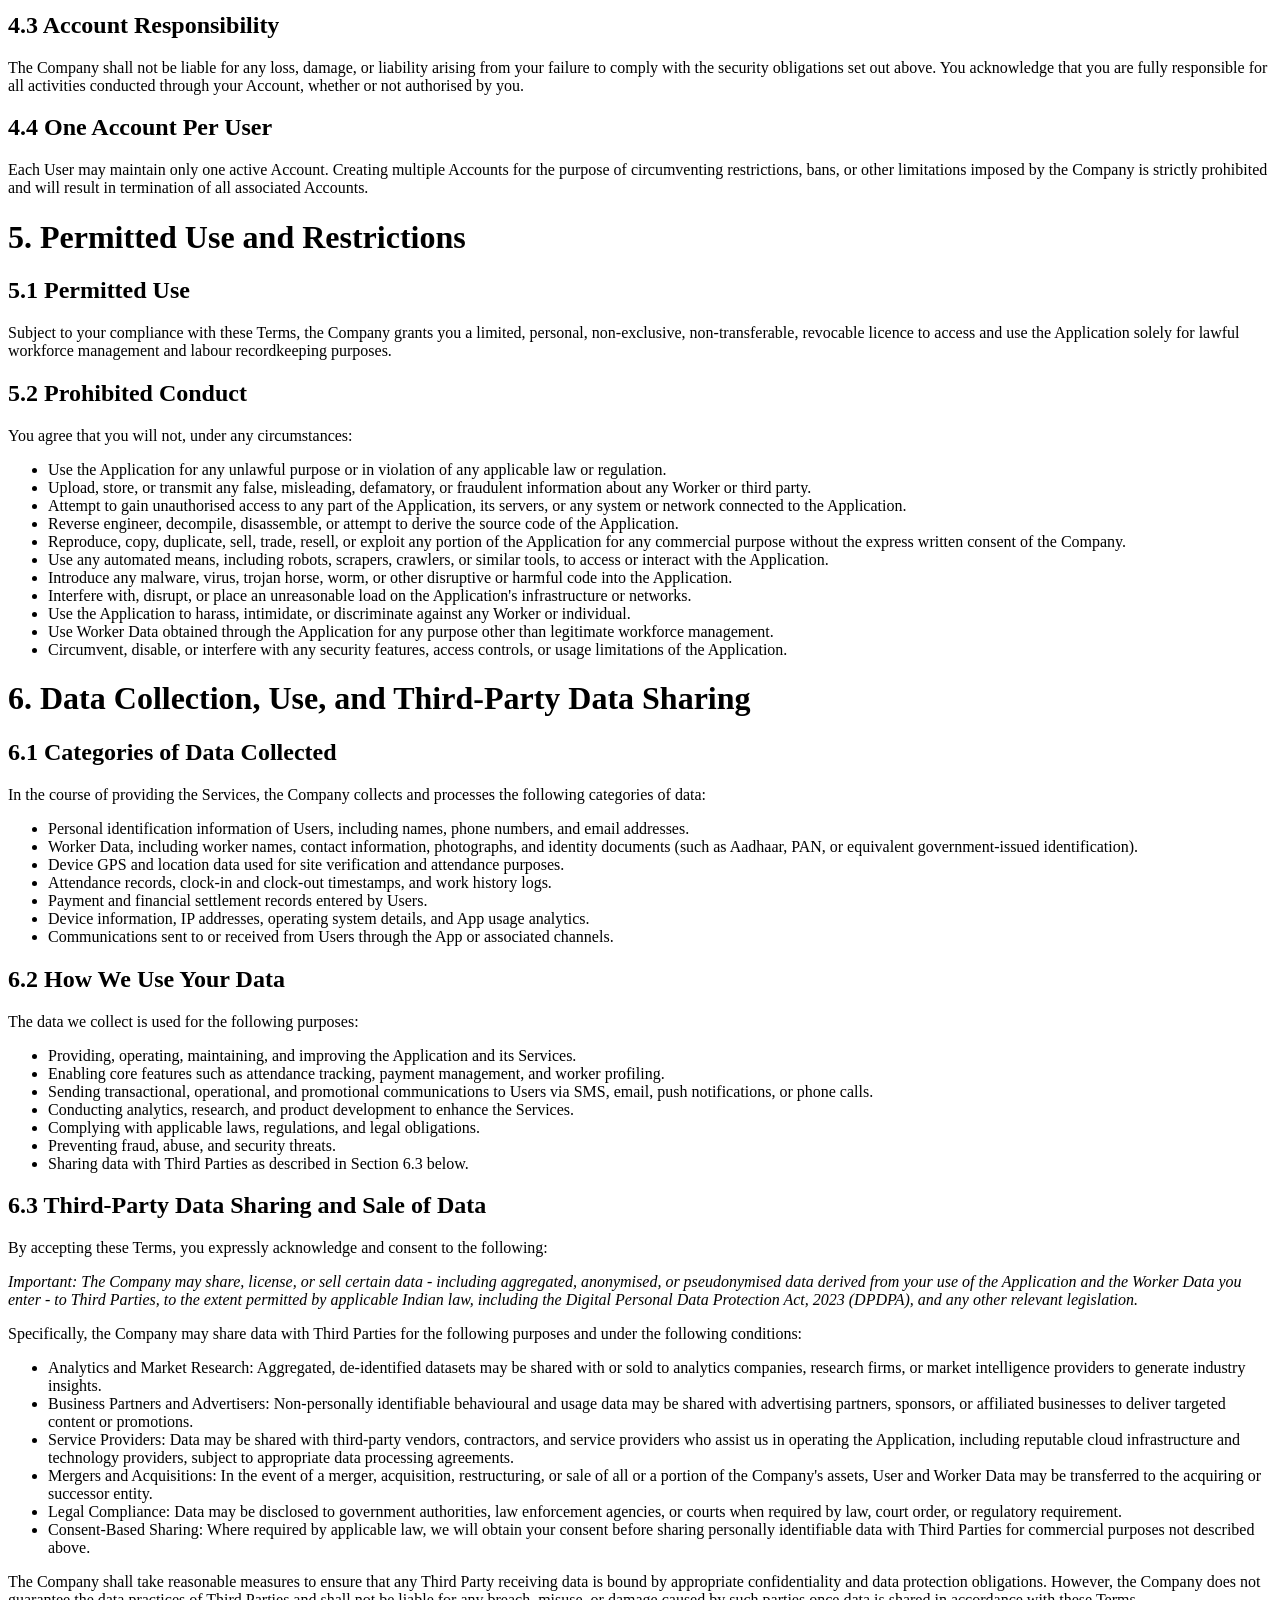
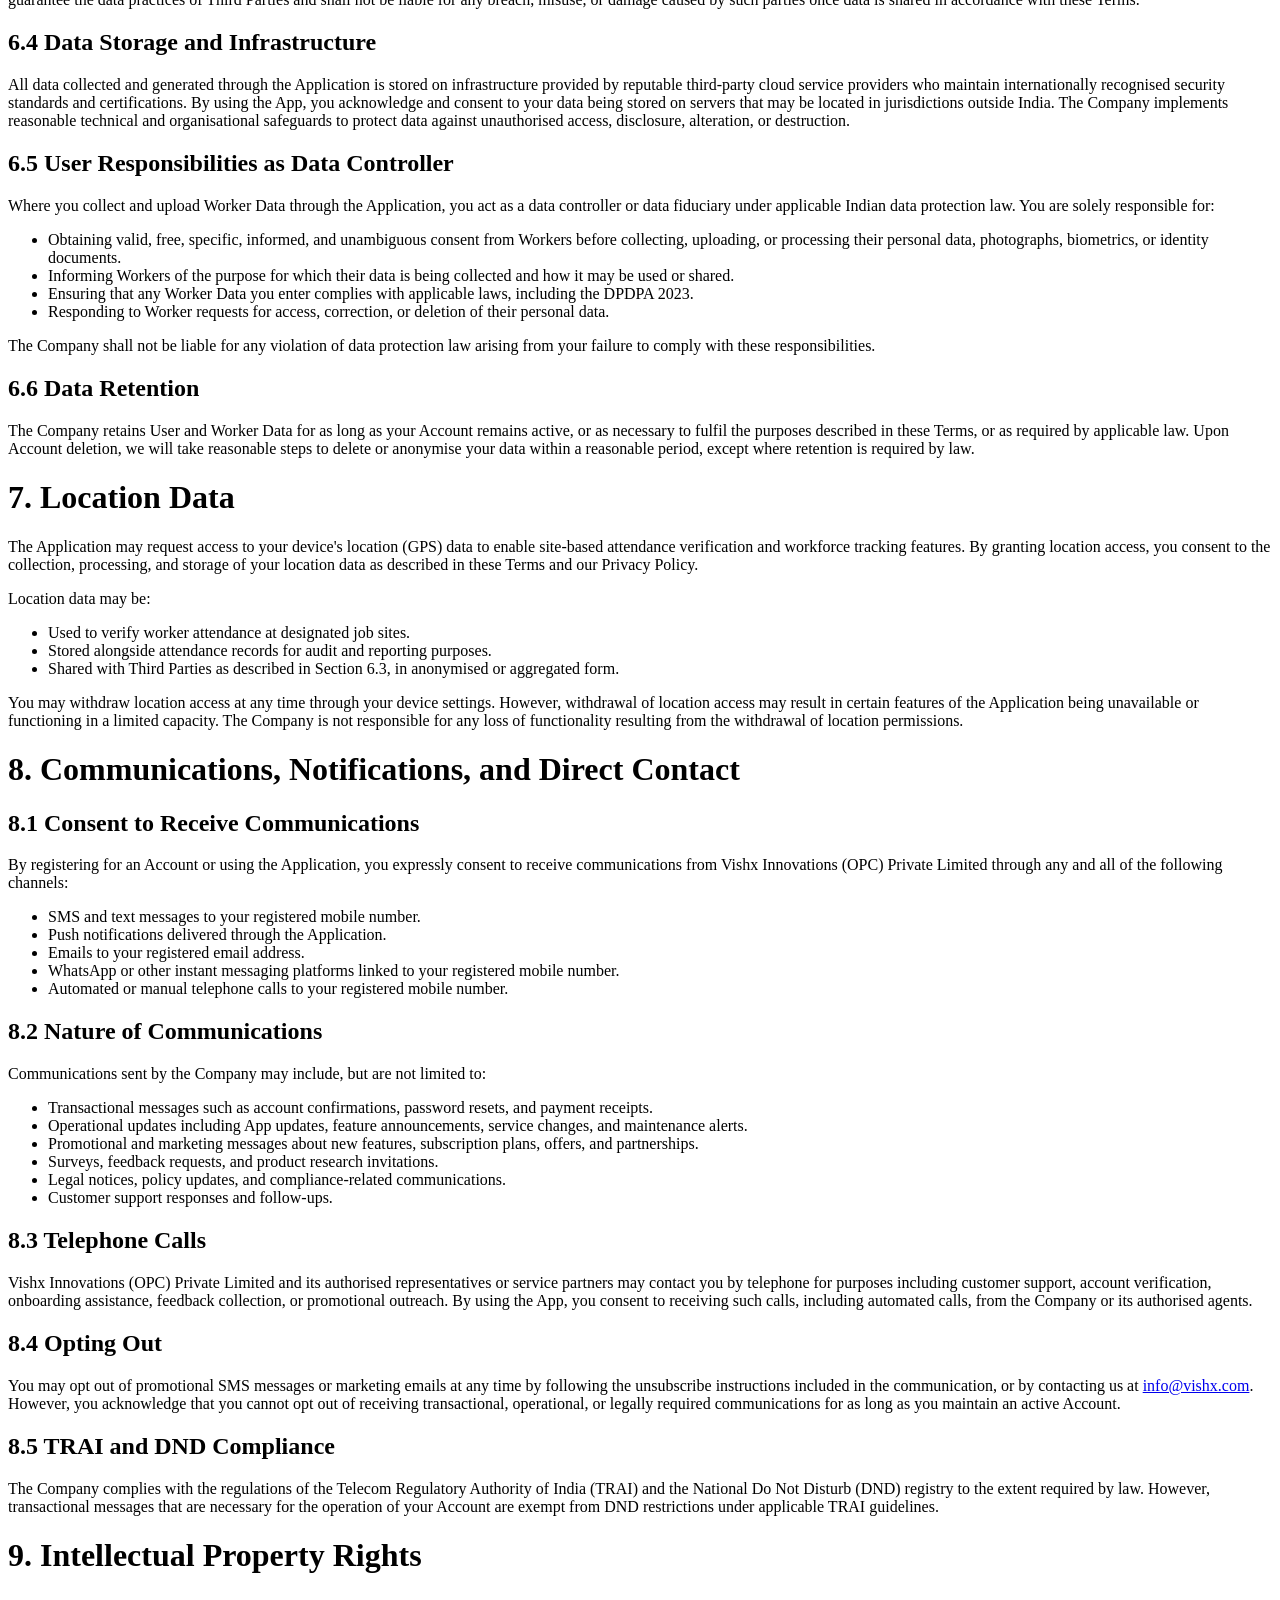
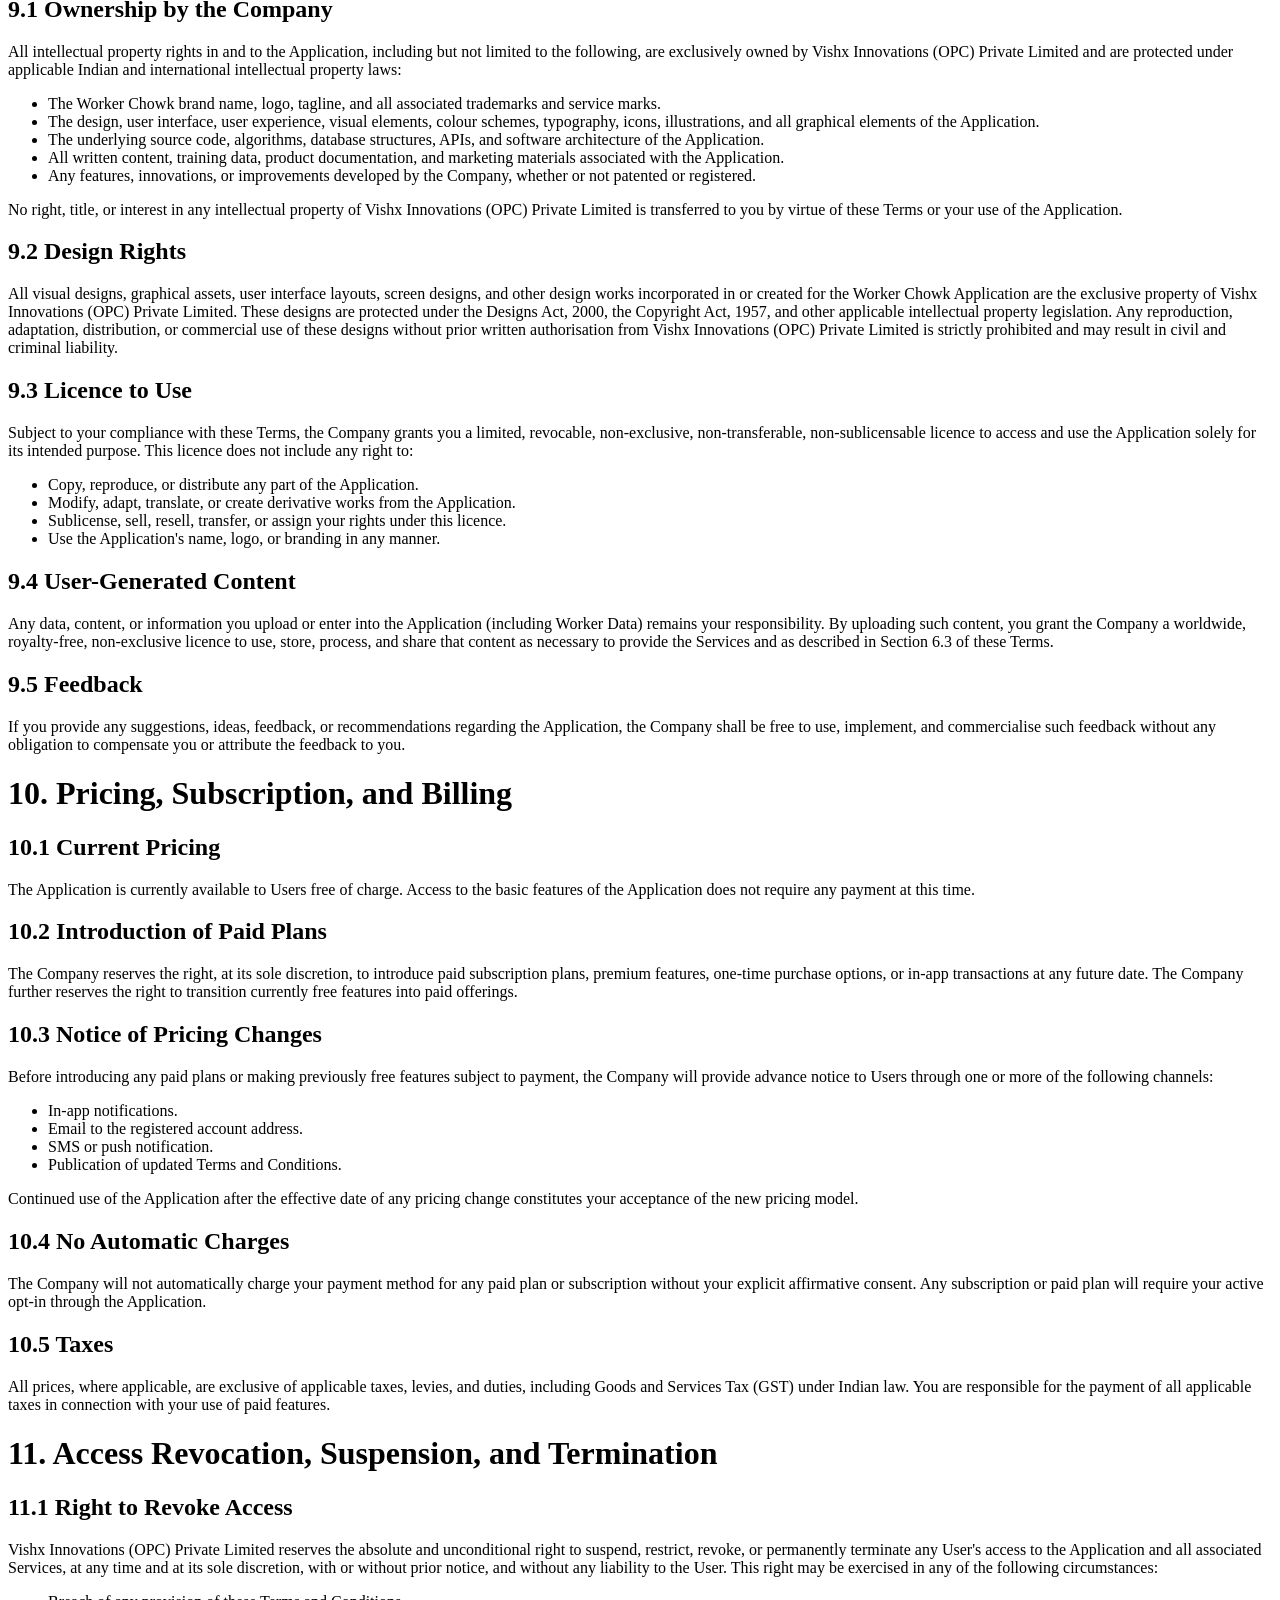
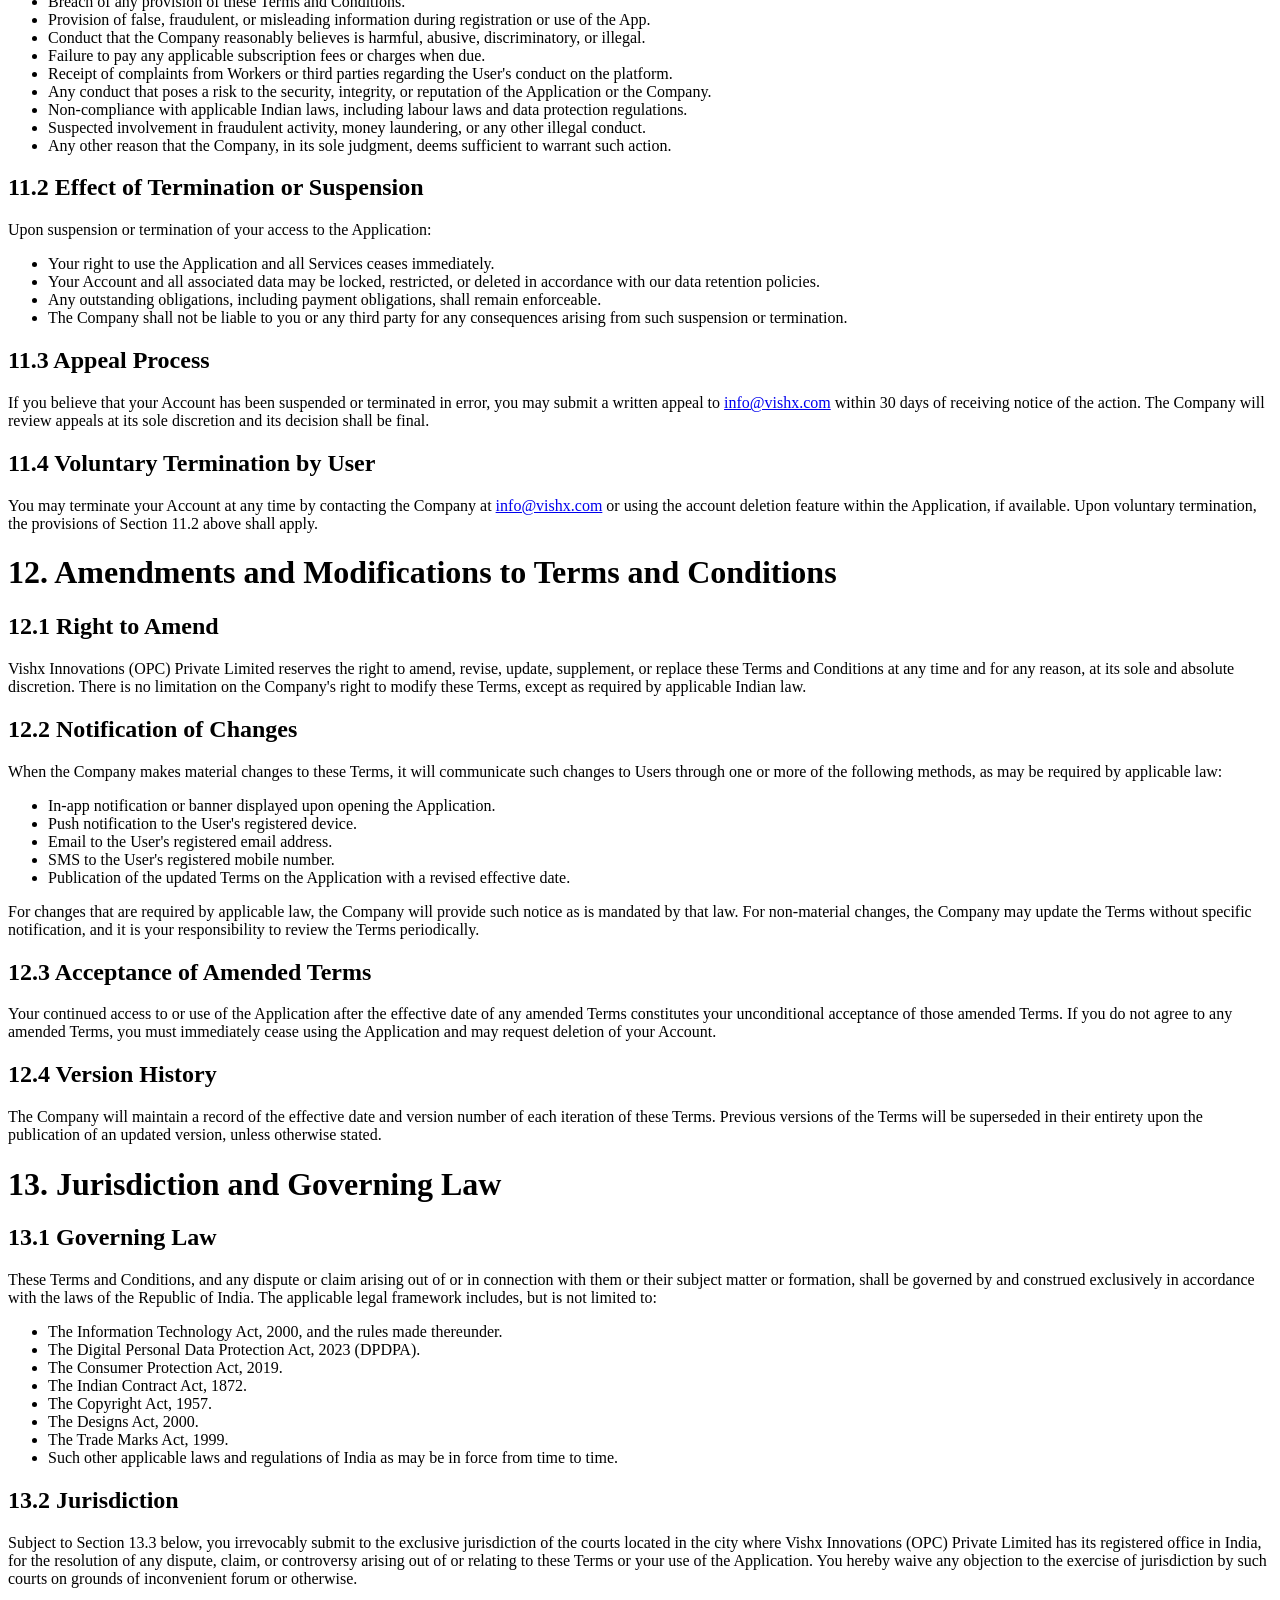
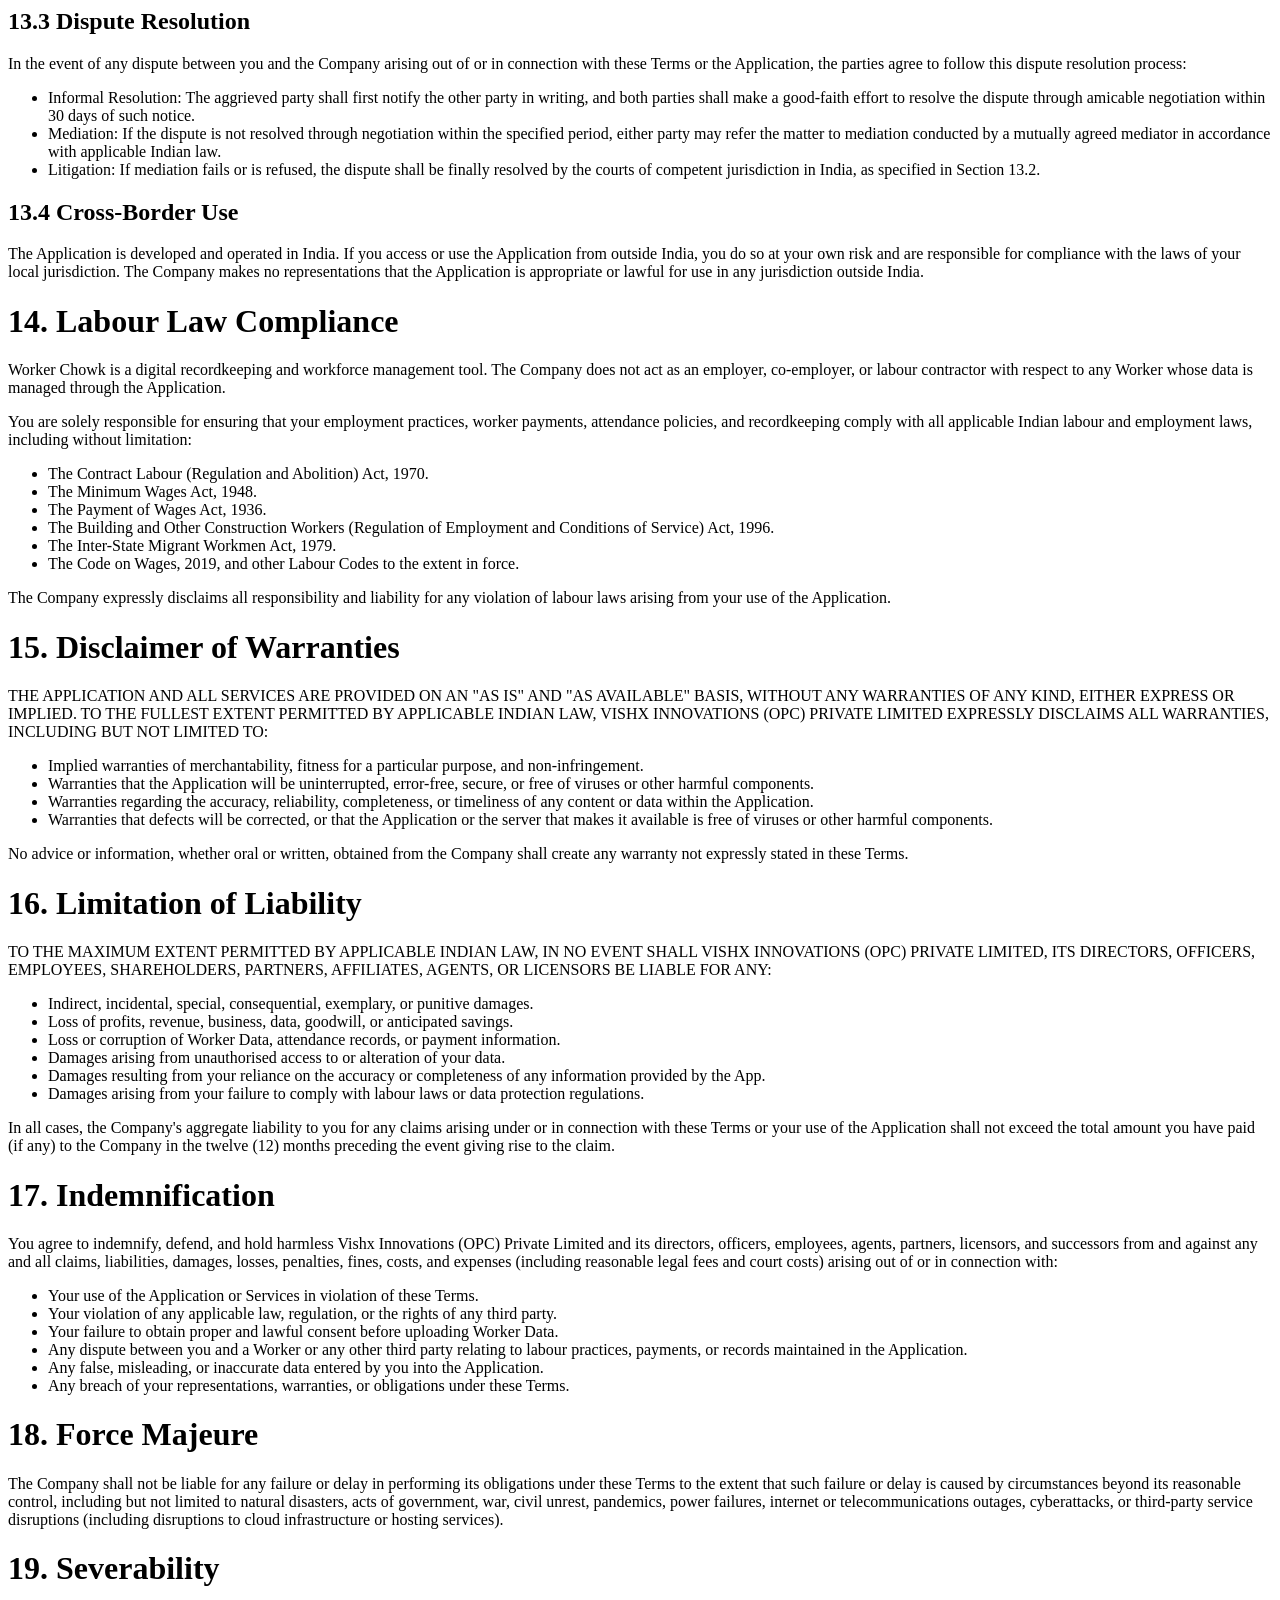
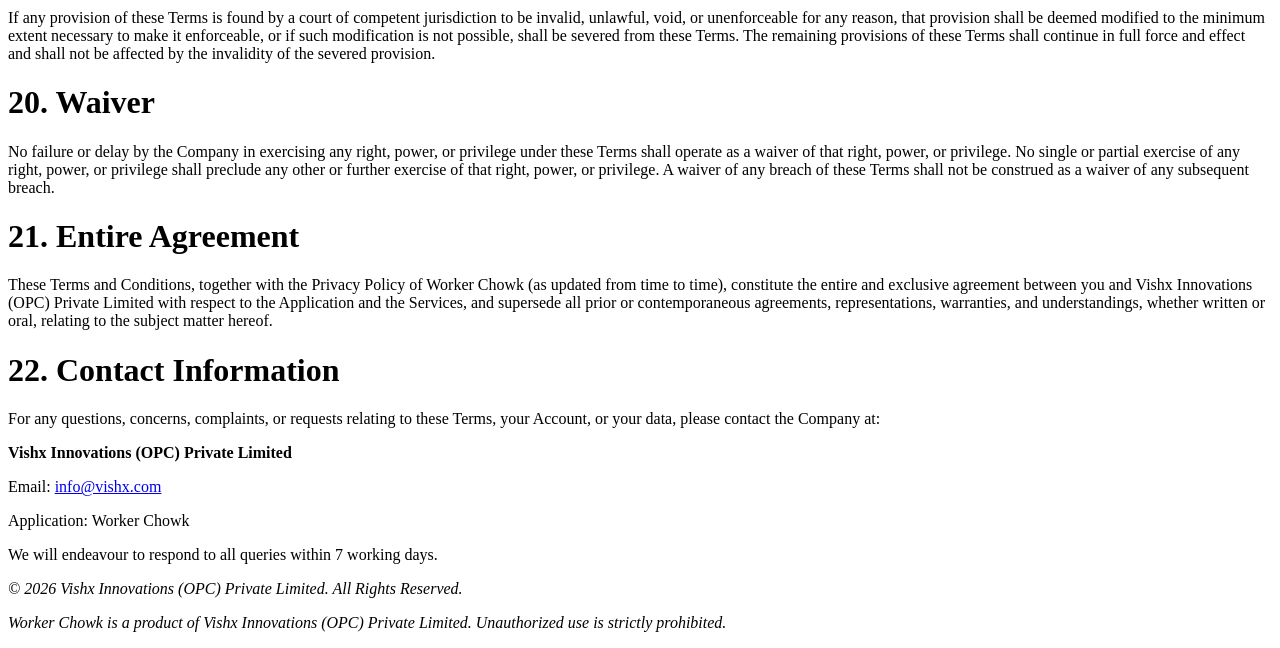
<file: terms-and-conditions/index.html>
<!-- saved from url=(0063)https://api.workerchowk.com/core/documents/terms-and-conditions -->
<html><head>
  <meta http-equiv="Content-Type" content="text/html; charset=UTF-8">
  <meta name="viewport" content="width=device-width, initial-scale=1.0">
  <title>Terms and Conditions | Worker Chowk</title>
  <meta name="description" content="Review the Worker Chowk terms and conditions governing use of our AI-powered workforce management platform for daily wage workers and contractors.">
  <meta name="robots" content="noindex, follow">
  <link rel="canonical" href="https://www.workerchowk.com/terms-and-conditions/">
</head><body data-new-gr-c-s-check-loaded="14.1286.0" data-gr-ext-installed=""><p><strong>Worker Chowk</strong></p>
<p><strong>Terms and Conditions of Use</strong></p>
<p><em>Effective Date: April 23, 2026</em></p>
<p><em>Version: 1.0</em></p>
<p>Issued by: Vishx Innovations (OPC) Private Limited</p>
<p>Contact: <a href="mailto:info@vishx.com">info@vishx.com</a></p>
<p><strong>PLEASE READ THESE TERMS AND CONDITIONS CAREFULLY BEFORE USING THE WORKER CHOWK APPLICATION. BY DOWNLOADING, INSTALLING, REGISTERING FOR, OR USING THIS APPLICATION, YOU ACKNOWLEDGE THAT YOU HAVE READ, UNDERSTOOD, AND AGREE TO BE LEGALLY BOUND BY THESE TERMS AND CONDITIONS AND OUR PRIVACY POLICY. IF YOU DO NOT AGREE, DO NOT USE THE APPLICATION.</strong></p>
<h1><strong>1. Definitions</strong></h1>
<p>For the purposes of these Terms and Conditions, the following terms shall have the meanings ascribed to them below:</p>
<ul>
<li>"Application" or "App" means the Worker Chowk mobile application, including all its features, updates, and associated services, developed and operated by Vishx Innovations (OPC) Private Limited.</li>
<li>"Company", "we", "us", or "our" refers to Vishx Innovations (OPC) Private Limited, a company incorporated under the Companies Act, 2013, in India.</li>
<li>"User", "you", or "your" refers to any individual, contractor, employer, site supervisor, or business entity that accesses, installs, or uses the Application.</li>
<li>"Worker" means any daily wage worker, labourer, or employee whose records are managed through the Application by a User.</li>
<li>"Worker Data" means any personal information, photographs, identification documents, attendance records, location data, payment details, or other information relating to Workers that is entered into or generated by the Application.</li>
<li>"Services" refers to all features, functionalities, and tools made available through the Application, including but not limited to time tracking, worker profiles, attendance management, payment settlement, and contract management.</li>
<li>"Third Party" means any individual, company, or entity that is not the Company or the User.</li>
<li>"Content" means all text, images, graphics, data, software, designs, logos, trademarks, user interface elements, and other materials available on or through the Application.</li>
<li>"Account" means the registered user account created by a User to access the Application and its Services.</li>
</ul>
<h1><strong>2. Acceptance of Terms</strong></h1>
<h2><strong>2.1 Binding Agreement</strong></h2>
<p>These Terms and Conditions ("Terms") constitute a legally binding contract between you and Vishx Innovations (OPC) Private Limited governing your use of the Worker Chowk Application and all associated Services. By accessing or using the App in any manner, you unconditionally accept and agree to be bound by these Terms.</p>
<h2><strong>2.2 Capacity to Contract</strong></h2>
<p>By accepting these Terms, you represent and warrant that you are at least 18 years of age and possess the legal capacity and authority to enter into binding contracts under the laws of India. If you are using the App on behalf of a business entity, you represent that you are duly authorised to bind that entity to these Terms.</p>
<h2><strong>2.3 Acceptance on Behalf of an Organisation</strong></h2>
<p>If you accept these Terms on behalf of a company, partnership, sole proprietorship, or other legal entity, you represent that you have the full legal authority to do so. In such case, the term 'User' shall also refer to that entity, and you and the entity shall be jointly and severally liable for compliance with these Terms.</p>
<h1><strong>3. Description of Services</strong></h1>
<p>Worker Chowk is a comprehensive labour management platform designed for contractors, site supervisors, and business owners who manage daily wage workers. The Application provides, among other things, the following Services:</p>
<ul>
<li>Clock In / Clock Out time tracking with automatic timestamping.</li>
<li>Worker profile creation, management, and storage.</li>
<li>Attendance and work entry tracking with historical records.</li>
<li>Contract creation and assignment to repeat team members.</li>
<li>Payment settlement recording and management.</li>
<li>Multi-language support for accessibility.</li>
<li>Light and Dark mode user interface options.</li>
</ul>
<p>The Company reserves the right to add, modify, suspend, or discontinue any feature or aspect of the Services at any time, with or without notice, and without liability to you.</p>
<h1><strong>4. User Accounts and Registration</strong></h1>
<h2><strong>4.1 Account Creation</strong></h2>
<p>To access certain features of the Application, you may be required to create an Account by providing accurate, current, and complete information. You agree to maintain and promptly update your Account information to keep it accurate and current.</p>
<h2><strong>4.2 Account Security</strong></h2>
<p>You are solely responsible for maintaining the confidentiality of your login credentials and for all activities that occur under your Account. You agree to:</p>
<ul>
<li>Choose a strong password and keep it confidential.</li>
<li>Not share your Account credentials with any unauthorised third party.</li>
<li>Immediately notify Vishx Innovations (OPC) Private Limited at <a href="mailto:info@vishx.com">info@vishx.com</a> of any suspected or actual unauthorised use of your Account.</li>
<li>Ensure that you log out of your Account at the end of each session when using shared devices.</li>
</ul>
<h2><strong>4.3 Account Responsibility</strong></h2>
<p>The Company shall not be liable for any loss, damage, or liability arising from your failure to comply with the security obligations set out above. You acknowledge that you are fully responsible for all activities conducted through your Account, whether or not authorised by you.</p>
<h2><strong>4.4 One Account Per User</strong></h2>
<p>Each User may maintain only one active Account. Creating multiple Accounts for the purpose of circumventing restrictions, bans, or other limitations imposed by the Company is strictly prohibited and will result in termination of all associated Accounts.</p>
<h1><strong>5. Permitted Use and Restrictions</strong></h1>
<h2><strong>5.1 Permitted Use</strong></h2>
<p>Subject to your compliance with these Terms, the Company grants you a limited, personal, non-exclusive, non-transferable, revocable licence to access and use the Application solely for lawful workforce management and labour recordkeeping purposes.</p>
<h2><strong>5.2 Prohibited Conduct</strong></h2>
<p>You agree that you will not, under any circumstances:</p>
<ul>
<li>Use the Application for any unlawful purpose or in violation of any applicable law or regulation.</li>
<li>Upload, store, or transmit any false, misleading, defamatory, or fraudulent information about any Worker or third party.</li>
<li>Attempt to gain unauthorised access to any part of the Application, its servers, or any system or network connected to the Application.</li>
<li>Reverse engineer, decompile, disassemble, or attempt to derive the source code of the Application.</li>
<li>Reproduce, copy, duplicate, sell, trade, resell, or exploit any portion of the Application for any commercial purpose without the express written consent of the Company.</li>
<li>Use any automated means, including robots, scrapers, crawlers, or similar tools, to access or interact with the Application.</li>
<li>Introduce any malware, virus, trojan horse, worm, or other disruptive or harmful code into the Application.</li>
<li>Interfere with, disrupt, or place an unreasonable load on the Application's infrastructure or networks.</li>
<li>Use the Application to harass, intimidate, or discriminate against any Worker or individual.</li>
<li>Use Worker Data obtained through the Application for any purpose other than legitimate workforce management.</li>
<li>Circumvent, disable, or interfere with any security features, access controls, or usage limitations of the Application.</li>
</ul>
<h1><strong>6. Data Collection, Use, and Third-Party Data Sharing</strong></h1>
<h2><strong>6.1 Categories of Data Collected</strong></h2>
<p>In the course of providing the Services, the Company collects and processes the following categories of data:</p>
<ul>
<li>Personal identification information of Users, including names, phone numbers, and email addresses.</li>
<li>Worker Data, including worker names, contact information, photographs, and identity documents (such as Aadhaar, PAN, or equivalent government-issued identification).</li>
<li>Device GPS and location data used for site verification and attendance purposes.</li>
<li>Attendance records, clock-in and clock-out timestamps, and work history logs.</li>
<li>Payment and financial settlement records entered by Users.</li>
<li>Device information, IP addresses, operating system details, and App usage analytics.</li>
<li>Communications sent to or received from Users through the App or associated channels.</li>
</ul>
<h2><strong>6.2 How We Use Your Data</strong></h2>
<p>The data we collect is used for the following purposes:</p>
<ul>
<li>Providing, operating, maintaining, and improving the Application and its Services.</li>
<li>Enabling core features such as attendance tracking, payment management, and worker profiling.</li>
<li>Sending transactional, operational, and promotional communications to Users via SMS, email, push notifications, or phone calls.</li>
<li>Conducting analytics, research, and product development to enhance the Services.</li>
<li>Complying with applicable laws, regulations, and legal obligations.</li>
<li>Preventing fraud, abuse, and security threats.</li>
<li>Sharing data with Third Parties as described in Section 6.3 below.</li>
</ul>
<h2><strong>6.3 Third-Party Data Sharing and Sale of Data</strong></h2>
<p>By accepting these Terms, you expressly acknowledge and consent to the following:</p>
<p><em>Important: The Company may share, license, or sell certain data - including aggregated, anonymised, or pseudonymised data derived from your use of the Application and the Worker Data you enter - to Third Parties, to the extent permitted by applicable Indian law, including the Digital Personal Data Protection Act, 2023 (DPDPA), and any other relevant legislation.</em></p>
<p>Specifically, the Company may share data with Third Parties for the following purposes and under the following conditions:</p>
<ul>
<li>Analytics and Market Research: Aggregated, de-identified datasets may be shared with or sold to analytics companies, research firms, or market intelligence providers to generate industry insights.</li>
<li>Business Partners and Advertisers: Non-personally identifiable behavioural and usage data may be shared with advertising partners, sponsors, or affiliated businesses to deliver targeted content or promotions.</li>
<li>Service Providers: Data may be shared with third-party vendors, contractors, and service providers who assist us in operating the Application, including reputable cloud infrastructure and technology providers, subject to appropriate data processing agreements.</li>
<li>Mergers and Acquisitions: In the event of a merger, acquisition, restructuring, or sale of all or a portion of the Company's assets, User and Worker Data may be transferred to the acquiring or successor entity.</li>
<li>Legal Compliance: Data may be disclosed to government authorities, law enforcement agencies, or courts when required by law, court order, or regulatory requirement.</li>
<li>Consent-Based Sharing: Where required by applicable law, we will obtain your consent before sharing personally identifiable data with Third Parties for commercial purposes not described above.</li>
</ul>
<p>The Company shall take reasonable measures to ensure that any Third Party receiving data is bound by appropriate confidentiality and data protection obligations. However, the Company does not guarantee the data practices of Third Parties and shall not be liable for any breach, misuse, or damage caused by such parties once data is shared in accordance with these Terms.</p>
<h2><strong>6.4 Data Storage and Infrastructure</strong></h2>
<p>All data collected and generated through the Application is stored on infrastructure provided by reputable third-party cloud service providers who maintain internationally recognised security standards and certifications. By using the App, you acknowledge and consent to your data being stored on servers that may be located in jurisdictions outside India. The Company implements reasonable technical and organisational safeguards to protect data against unauthorised access, disclosure, alteration, or destruction.</p>
<h2><strong>6.5 User Responsibilities as Data Controller</strong></h2>
<p>Where you collect and upload Worker Data through the Application, you act as a data controller or data fiduciary under applicable Indian data protection law. You are solely responsible for:</p>
<ul>
<li>Obtaining valid, free, specific, informed, and unambiguous consent from Workers before collecting, uploading, or processing their personal data, photographs, biometrics, or identity documents.</li>
<li>Informing Workers of the purpose for which their data is being collected and how it may be used or shared.</li>
<li>Ensuring that any Worker Data you enter complies with applicable laws, including the DPDPA 2023.</li>
<li>Responding to Worker requests for access, correction, or deletion of their personal data.</li>
</ul>
<p>The Company shall not be liable for any violation of data protection law arising from your failure to comply with these responsibilities.</p>
<h2><strong>6.6 Data Retention</strong></h2>
<p>The Company retains User and Worker Data for as long as your Account remains active, or as necessary to fulfil the purposes described in these Terms, or as required by applicable law. Upon Account deletion, we will take reasonable steps to delete or anonymise your data within a reasonable period, except where retention is required by law.</p>
<h1><strong>7. Location Data</strong></h1>
<p>The Application may request access to your device's location (GPS) data to enable site-based attendance verification and workforce tracking features. By granting location access, you consent to the collection, processing, and storage of your location data as described in these Terms and our Privacy Policy.</p>
<p>Location data may be:</p>
<ul>
<li>Used to verify worker attendance at designated job sites.</li>
<li>Stored alongside attendance records for audit and reporting purposes.</li>
<li>Shared with Third Parties as described in Section 6.3, in anonymised or aggregated form.</li>
</ul>
<p>You may withdraw location access at any time through your device settings. However, withdrawal of location access may result in certain features of the Application being unavailable or functioning in a limited capacity. The Company is not responsible for any loss of functionality resulting from the withdrawal of location permissions.</p>
<h1><strong>8. Communications, Notifications, and Direct Contact</strong></h1>
<h2><strong>8.1 Consent to Receive Communications</strong></h2>
<p>By registering for an Account or using the Application, you expressly consent to receive communications from Vishx Innovations (OPC) Private Limited through any and all of the following channels:</p>
<ul>
<li>SMS and text messages to your registered mobile number.</li>
<li>Push notifications delivered through the Application.</li>
<li>Emails to your registered email address.</li>
<li>WhatsApp or other instant messaging platforms linked to your registered mobile number.</li>
<li>Automated or manual telephone calls to your registered mobile number.</li>
</ul>
<h2><strong>8.2 Nature of Communications</strong></h2>
<p>Communications sent by the Company may include, but are not limited to:</p>
<ul>
<li>Transactional messages such as account confirmations, password resets, and payment receipts.</li>
<li>Operational updates including App updates, feature announcements, service changes, and maintenance alerts.</li>
<li>Promotional and marketing messages about new features, subscription plans, offers, and partnerships.</li>
<li>Surveys, feedback requests, and product research invitations.</li>
<li>Legal notices, policy updates, and compliance-related communications.</li>
<li>Customer support responses and follow-ups.</li>
</ul>
<h2><strong>8.3 Telephone Calls</strong></h2>
<p>Vishx Innovations (OPC) Private Limited and its authorised representatives or service partners may contact you by telephone for purposes including customer support, account verification, onboarding assistance, feedback collection, or promotional outreach. By using the App, you consent to receiving such calls, including automated calls, from the Company or its authorised agents.</p>
<h2><strong>8.4 Opting Out</strong></h2>
<p>You may opt out of promotional SMS messages or marketing emails at any time by following the unsubscribe instructions included in the communication, or by contacting us at <a href="mailto:info@vishx.com">info@vishx.com</a>. However, you acknowledge that you cannot opt out of receiving transactional, operational, or legally required communications for as long as you maintain an active Account.</p>
<h2><strong>8.5 TRAI and DND Compliance</strong></h2>
<p>The Company complies with the regulations of the Telecom Regulatory Authority of India (TRAI) and the National Do Not Disturb (DND) registry to the extent required by law. However, transactional messages that are necessary for the operation of your Account are exempt from DND restrictions under applicable TRAI guidelines.</p>
<h1><strong>9. Intellectual Property Rights</strong></h1>
<h2><strong>9.1 Ownership by the Company</strong></h2>
<p>All intellectual property rights in and to the Application, including but not limited to the following, are exclusively owned by Vishx Innovations (OPC) Private Limited and are protected under applicable Indian and international intellectual property laws:</p>
<ul>
<li>The Worker Chowk brand name, logo, tagline, and all associated trademarks and service marks.</li>
<li>The design, user interface, user experience, visual elements, colour schemes, typography, icons, illustrations, and all graphical elements of the Application.</li>
<li>The underlying source code, algorithms, database structures, APIs, and software architecture of the Application.</li>
<li>All written content, training data, product documentation, and marketing materials associated with the Application.</li>
<li>Any features, innovations, or improvements developed by the Company, whether or not patented or registered.</li>
</ul>
<p>No right, title, or interest in any intellectual property of Vishx Innovations (OPC) Private Limited is transferred to you by virtue of these Terms or your use of the Application.</p>
<h2><strong>9.2 Design Rights</strong></h2>
<p>All visual designs, graphical assets, user interface layouts, screen designs, and other design works incorporated in or created for the Worker Chowk Application are the exclusive property of Vishx Innovations (OPC) Private Limited. These designs are protected under the Designs Act, 2000, the Copyright Act, 1957, and other applicable intellectual property legislation. Any reproduction, adaptation, distribution, or commercial use of these designs without prior written authorisation from Vishx Innovations (OPC) Private Limited is strictly prohibited and may result in civil and criminal liability.</p>
<h2><strong>9.3 Licence to Use</strong></h2>
<p>Subject to your compliance with these Terms, the Company grants you a limited, revocable, non-exclusive, non-transferable, non-sublicensable licence to access and use the Application solely for its intended purpose. This licence does not include any right to:</p>
<ul>
<li>Copy, reproduce, or distribute any part of the Application.</li>
<li>Modify, adapt, translate, or create derivative works from the Application.</li>
<li>Sublicense, sell, resell, transfer, or assign your rights under this licence.</li>
<li>Use the Application's name, logo, or branding in any manner.</li>
</ul>
<h2><strong>9.4 User-Generated Content</strong></h2>
<p>Any data, content, or information you upload or enter into the Application (including Worker Data) remains your responsibility. By uploading such content, you grant the Company a worldwide, royalty-free, non-exclusive licence to use, store, process, and share that content as necessary to provide the Services and as described in Section 6.3 of these Terms.</p>
<h2><strong>9.5 Feedback</strong></h2>
<p>If you provide any suggestions, ideas, feedback, or recommendations regarding the Application, the Company shall be free to use, implement, and commercialise such feedback without any obligation to compensate you or attribute the feedback to you.</p>
<h1><strong>10. Pricing, Subscription, and Billing</strong></h1>
<h2><strong>10.1 Current Pricing</strong></h2>
<p>The Application is currently available to Users free of charge. Access to the basic features of the Application does not require any payment at this time.</p>
<h2><strong>10.2 Introduction of Paid Plans</strong></h2>
<p>The Company reserves the right, at its sole discretion, to introduce paid subscription plans, premium features, one-time purchase options, or in-app transactions at any future date. The Company further reserves the right to transition currently free features into paid offerings.</p>
<h2><strong>10.3 Notice of Pricing Changes</strong></h2>
<p>Before introducing any paid plans or making previously free features subject to payment, the Company will provide advance notice to Users through one or more of the following channels:</p>
<ul>
<li>In-app notifications.</li>
<li>Email to the registered account address.</li>
<li>SMS or push notification.</li>
<li>Publication of updated Terms and Conditions.</li>
</ul>
<p>Continued use of the Application after the effective date of any pricing change constitutes your acceptance of the new pricing model.</p>
<h2><strong>10.4 No Automatic Charges</strong></h2>
<p>The Company will not automatically charge your payment method for any paid plan or subscription without your explicit affirmative consent. Any subscription or paid plan will require your active opt-in through the Application.</p>
<h2><strong>10.5 Taxes</strong></h2>
<p>All prices, where applicable, are exclusive of applicable taxes, levies, and duties, including Goods and Services Tax (GST) under Indian law. You are responsible for the payment of all applicable taxes in connection with your use of paid features.</p>
<h1><strong>11. Access Revocation, Suspension, and Termination</strong></h1>
<h2><strong>11.1 Right to Revoke Access</strong></h2>
<p>Vishx Innovations (OPC) Private Limited reserves the absolute and unconditional right to suspend, restrict, revoke, or permanently terminate any User's access to the Application and all associated Services, at any time and at its sole discretion, with or without prior notice, and without any liability to the User. This right may be exercised in any of the following circumstances:</p>
<ul>
<li>Breach of any provision of these Terms and Conditions.</li>
<li>Provision of false, fraudulent, or misleading information during registration or use of the App.</li>
<li>Conduct that the Company reasonably believes is harmful, abusive, discriminatory, or illegal.</li>
<li>Failure to pay any applicable subscription fees or charges when due.</li>
<li>Receipt of complaints from Workers or third parties regarding the User's conduct on the platform.</li>
<li>Any conduct that poses a risk to the security, integrity, or reputation of the Application or the Company.</li>
<li>Non-compliance with applicable Indian laws, including labour laws and data protection regulations.</li>
<li>Suspected involvement in fraudulent activity, money laundering, or any other illegal conduct.</li>
<li>Any other reason that the Company, in its sole judgment, deems sufficient to warrant such action.</li>
</ul>
<h2><strong>11.2 Effect of Termination or Suspension</strong></h2>
<p>Upon suspension or termination of your access to the Application:</p>
<ul>
<li>Your right to use the Application and all Services ceases immediately.</li>
<li>Your Account and all associated data may be locked, restricted, or deleted in accordance with our data retention policies.</li>
<li>Any outstanding obligations, including payment obligations, shall remain enforceable.</li>
<li>The Company shall not be liable to you or any third party for any consequences arising from such suspension or termination.</li>
</ul>
<h2><strong>11.3 Appeal Process</strong></h2>
<p>If you believe that your Account has been suspended or terminated in error, you may submit a written appeal to <a href="mailto:info@vishx.com">info@vishx.com</a> within 30 days of receiving notice of the action. The Company will review appeals at its sole discretion and its decision shall be final.</p>
<h2><strong>11.4 Voluntary Termination by User</strong></h2>
<p>You may terminate your Account at any time by contacting the Company at <a href="mailto:info@vishx.com">info@vishx.com</a> or using the account deletion feature within the Application, if available. Upon voluntary termination, the provisions of Section 11.2 above shall apply.</p>
<h1><strong>12. Amendments and Modifications to Terms and Conditions</strong></h1>
<h2><strong>12.1 Right to Amend</strong></h2>
<p>Vishx Innovations (OPC) Private Limited reserves the right to amend, revise, update, supplement, or replace these Terms and Conditions at any time and for any reason, at its sole and absolute discretion. There is no limitation on the Company's right to modify these Terms, except as required by applicable Indian law.</p>
<h2><strong>12.2 Notification of Changes</strong></h2>
<p>When the Company makes material changes to these Terms, it will communicate such changes to Users through one or more of the following methods, as may be required by applicable law:</p>
<ul>
<li>In-app notification or banner displayed upon opening the Application.</li>
<li>Push notification to the User's registered device.</li>
<li>Email to the User's registered email address.</li>
<li>SMS to the User's registered mobile number.</li>
<li>Publication of the updated Terms on the Application with a revised effective date.</li>
</ul>
<p>For changes that are required by applicable law, the Company will provide such notice as is mandated by that law. For non-material changes, the Company may update the Terms without specific notification, and it is your responsibility to review the Terms periodically.</p>
<h2><strong>12.3 Acceptance of Amended Terms</strong></h2>
<p>Your continued access to or use of the Application after the effective date of any amended Terms constitutes your unconditional acceptance of those amended Terms. If you do not agree to any amended Terms, you must immediately cease using the Application and may request deletion of your Account.</p>
<h2><strong>12.4 Version History</strong></h2>
<p>The Company will maintain a record of the effective date and version number of each iteration of these Terms. Previous versions of the Terms will be superseded in their entirety upon the publication of an updated version, unless otherwise stated.</p>
<h1><strong>13. Jurisdiction and Governing Law</strong></h1>
<h2><strong>13.1 Governing Law</strong></h2>
<p>These Terms and Conditions, and any dispute or claim arising out of or in connection with them or their subject matter or formation, shall be governed by and construed exclusively in accordance with the laws of the Republic of India. The applicable legal framework includes, but is not limited to:</p>
<ul>
<li>The Information Technology Act, 2000, and the rules made thereunder.</li>
<li>The Digital Personal Data Protection Act, 2023 (DPDPA).</li>
<li>The Consumer Protection Act, 2019.</li>
<li>The Indian Contract Act, 1872.</li>
<li>The Copyright Act, 1957.</li>
<li>The Designs Act, 2000.</li>
<li>The Trade Marks Act, 1999.</li>
<li>Such other applicable laws and regulations of India as may be in force from time to time.</li>
</ul>
<h2><strong>13.2 Jurisdiction</strong></h2>
<p>Subject to Section 13.3 below, you irrevocably submit to the exclusive jurisdiction of the courts located in the city where Vishx Innovations (OPC) Private Limited has its registered office in India, for the resolution of any dispute, claim, or controversy arising out of or relating to these Terms or your use of the Application. You hereby waive any objection to the exercise of jurisdiction by such courts on grounds of inconvenient forum or otherwise.</p>
<h2><strong>13.3 Dispute Resolution</strong></h2>
<p>In the event of any dispute between you and the Company arising out of or in connection with these Terms or the Application, the parties agree to follow this dispute resolution process:</p>
<ul>
<li>Informal Resolution: The aggrieved party shall first notify the other party in writing, and both parties shall make a good-faith effort to resolve the dispute through amicable negotiation within 30 days of such notice.</li>
<li>Mediation: If the dispute is not resolved through negotiation within the specified period, either party may refer the matter to mediation conducted by a mutually agreed mediator in accordance with applicable Indian law.</li>
<li>Litigation: If mediation fails or is refused, the dispute shall be finally resolved by the courts of competent jurisdiction in India, as specified in Section 13.2.</li>
</ul>
<h2><strong>13.4 Cross-Border Use</strong></h2>
<p>The Application is developed and operated in India. If you access or use the Application from outside India, you do so at your own risk and are responsible for compliance with the laws of your local jurisdiction. The Company makes no representations that the Application is appropriate or lawful for use in any jurisdiction outside India.</p>
<h1><strong>14. Labour Law Compliance</strong></h1>
<p>Worker Chowk is a digital recordkeeping and workforce management tool. The Company does not act as an employer, co-employer, or labour contractor with respect to any Worker whose data is managed through the Application.</p>
<p>You are solely responsible for ensuring that your employment practices, worker payments, attendance policies, and recordkeeping comply with all applicable Indian labour and employment laws, including without limitation:</p>
<ul>
<li>The Contract Labour (Regulation and Abolition) Act, 1970.</li>
<li>The Minimum Wages Act, 1948.</li>
<li>The Payment of Wages Act, 1936.</li>
<li>The Building and Other Construction Workers (Regulation of Employment and Conditions of Service) Act, 1996.</li>
<li>The Inter-State Migrant Workmen Act, 1979.</li>
<li>The Code on Wages, 2019, and other Labour Codes to the extent in force.</li>
</ul>
<p>The Company expressly disclaims all responsibility and liability for any violation of labour laws arising from your use of the Application.</p>
<h1><strong>15. Disclaimer of Warranties</strong></h1>
<p>THE APPLICATION AND ALL SERVICES ARE PROVIDED ON AN "AS IS" AND "AS AVAILABLE" BASIS, WITHOUT ANY WARRANTIES OF ANY KIND, EITHER EXPRESS OR IMPLIED. TO THE FULLEST EXTENT PERMITTED BY APPLICABLE INDIAN LAW, VISHX INNOVATIONS (OPC) PRIVATE LIMITED EXPRESSLY DISCLAIMS ALL WARRANTIES, INCLUDING BUT NOT LIMITED TO:</p>
<ul>
<li>Implied warranties of merchantability, fitness for a particular purpose, and non-infringement.</li>
<li>Warranties that the Application will be uninterrupted, error-free, secure, or free of viruses or other harmful components.</li>
<li>Warranties regarding the accuracy, reliability, completeness, or timeliness of any content or data within the Application.</li>
<li>Warranties that defects will be corrected, or that the Application or the server that makes it available is free of viruses or other harmful components.</li>
</ul>
<p>No advice or information, whether oral or written, obtained from the Company shall create any warranty not expressly stated in these Terms.</p>
<h1><strong>16. Limitation of Liability</strong></h1>
<p>TO THE MAXIMUM EXTENT PERMITTED BY APPLICABLE INDIAN LAW, IN NO EVENT SHALL VISHX INNOVATIONS (OPC) PRIVATE LIMITED, ITS DIRECTORS, OFFICERS, EMPLOYEES, SHAREHOLDERS, PARTNERS, AFFILIATES, AGENTS, OR LICENSORS BE LIABLE FOR ANY:</p>
<ul>
<li>Indirect, incidental, special, consequential, exemplary, or punitive damages.</li>
<li>Loss of profits, revenue, business, data, goodwill, or anticipated savings.</li>
<li>Loss or corruption of Worker Data, attendance records, or payment information.</li>
<li>Damages arising from unauthorised access to or alteration of your data.</li>
<li>Damages resulting from your reliance on the accuracy or completeness of any information provided by the App.</li>
<li>Damages arising from your failure to comply with labour laws or data protection regulations.</li>
</ul>
<p>In all cases, the Company's aggregate liability to you for any claims arising under or in connection with these Terms or your use of the Application shall not exceed the total amount you have paid (if any) to the Company in the twelve (12) months preceding the event giving rise to the claim.</p>
<h1><strong>17. Indemnification</strong></h1>
<p>You agree to indemnify, defend, and hold harmless Vishx Innovations (OPC) Private Limited and its directors, officers, employees, agents, partners, licensors, and successors from and against any and all claims, liabilities, damages, losses, penalties, fines, costs, and expenses (including reasonable legal fees and court costs) arising out of or in connection with:</p>
<ul>
<li>Your use of the Application or Services in violation of these Terms.</li>
<li>Your violation of any applicable law, regulation, or the rights of any third party.</li>
<li>Your failure to obtain proper and lawful consent before uploading Worker Data.</li>
<li>Any dispute between you and a Worker or any other third party relating to labour practices, payments, or records maintained in the Application.</li>
<li>Any false, misleading, or inaccurate data entered by you into the Application.</li>
<li>Any breach of your representations, warranties, or obligations under these Terms.</li>
</ul>
<h1><strong>18. Force Majeure</strong></h1>
<p>The Company shall not be liable for any failure or delay in performing its obligations under these Terms to the extent that such failure or delay is caused by circumstances beyond its reasonable control, including but not limited to natural disasters, acts of government, war, civil unrest, pandemics, power failures, internet or telecommunications outages, cyberattacks, or third-party service disruptions (including disruptions to cloud infrastructure or hosting services).</p>
<h1><strong>19. Severability</strong></h1>
<p>If any provision of these Terms is found by a court of competent jurisdiction to be invalid, unlawful, void, or unenforceable for any reason, that provision shall be deemed modified to the minimum extent necessary to make it enforceable, or if such modification is not possible, shall be severed from these Terms. The remaining provisions of these Terms shall continue in full force and effect and shall not be affected by the invalidity of the severed provision.</p>
<h1><strong>20. Waiver</strong></h1>
<p>No failure or delay by the Company in exercising any right, power, or privilege under these Terms shall operate as a waiver of that right, power, or privilege. No single or partial exercise of any right, power, or privilege shall preclude any other or further exercise of that right, power, or privilege. A waiver of any breach of these Terms shall not be construed as a waiver of any subsequent breach.</p>
<h1><strong>21. Entire Agreement</strong></h1>
<p>These Terms and Conditions, together with the Privacy Policy of Worker Chowk (as updated from time to time), constitute the entire and exclusive agreement between you and Vishx Innovations (OPC) Private Limited with respect to the Application and the Services, and supersede all prior or contemporaneous agreements, representations, warranties, and understandings, whether written or oral, relating to the subject matter hereof.</p>
<h1><strong>22. Contact Information</strong></h1>
<p>For any questions, concerns, complaints, or requests relating to these Terms, your Account, or your data, please contact the Company at:</p>
<p><strong>Vishx Innovations (OPC) Private Limited</strong></p>
<p>Email: <a href="mailto:info@vishx.com">info@vishx.com</a></p>
<p>Application: Worker Chowk</p>
<p>We will endeavour to respond to all queries within 7 working days.</p>
<p><em>© 2026 Vishx Innovations (OPC) Private Limited. All Rights Reserved.</em></p>
<p><em>Worker Chowk is a product of Vishx Innovations (OPC) Private Limited. Unauthorized use is strictly prohibited.</em></p>
</body><grammarly-desktop-integration data-grammarly-shadow-root="true"><template shadowrootmode="open"><style>
      div.grammarly-desktop-integration {
        position: absolute;
        width: 1px;
        height: 1px;
        padding: 0;
        margin: -1px;
        overflow: hidden;
        clip: rect(0, 0, 0, 0);
        white-space: nowrap;
        border: 0;
        -moz-user-select: none;
        -webkit-user-select: none;
        -ms-user-select:none;
        user-select:none;
      }

      div.grammarly-desktop-integration:before {
        content: attr(data-content);
      }
    </style><div aria-label="grammarly-integration" role="group" tabindex="-1" class="grammarly-desktop-integration" data-content="{&quot;mode&quot;:&quot;full&quot;,&quot;isActive&quot;:true,&quot;isUserDisabled&quot;:false}"></div></template></grammarly-desktop-integration></html>
</file>
